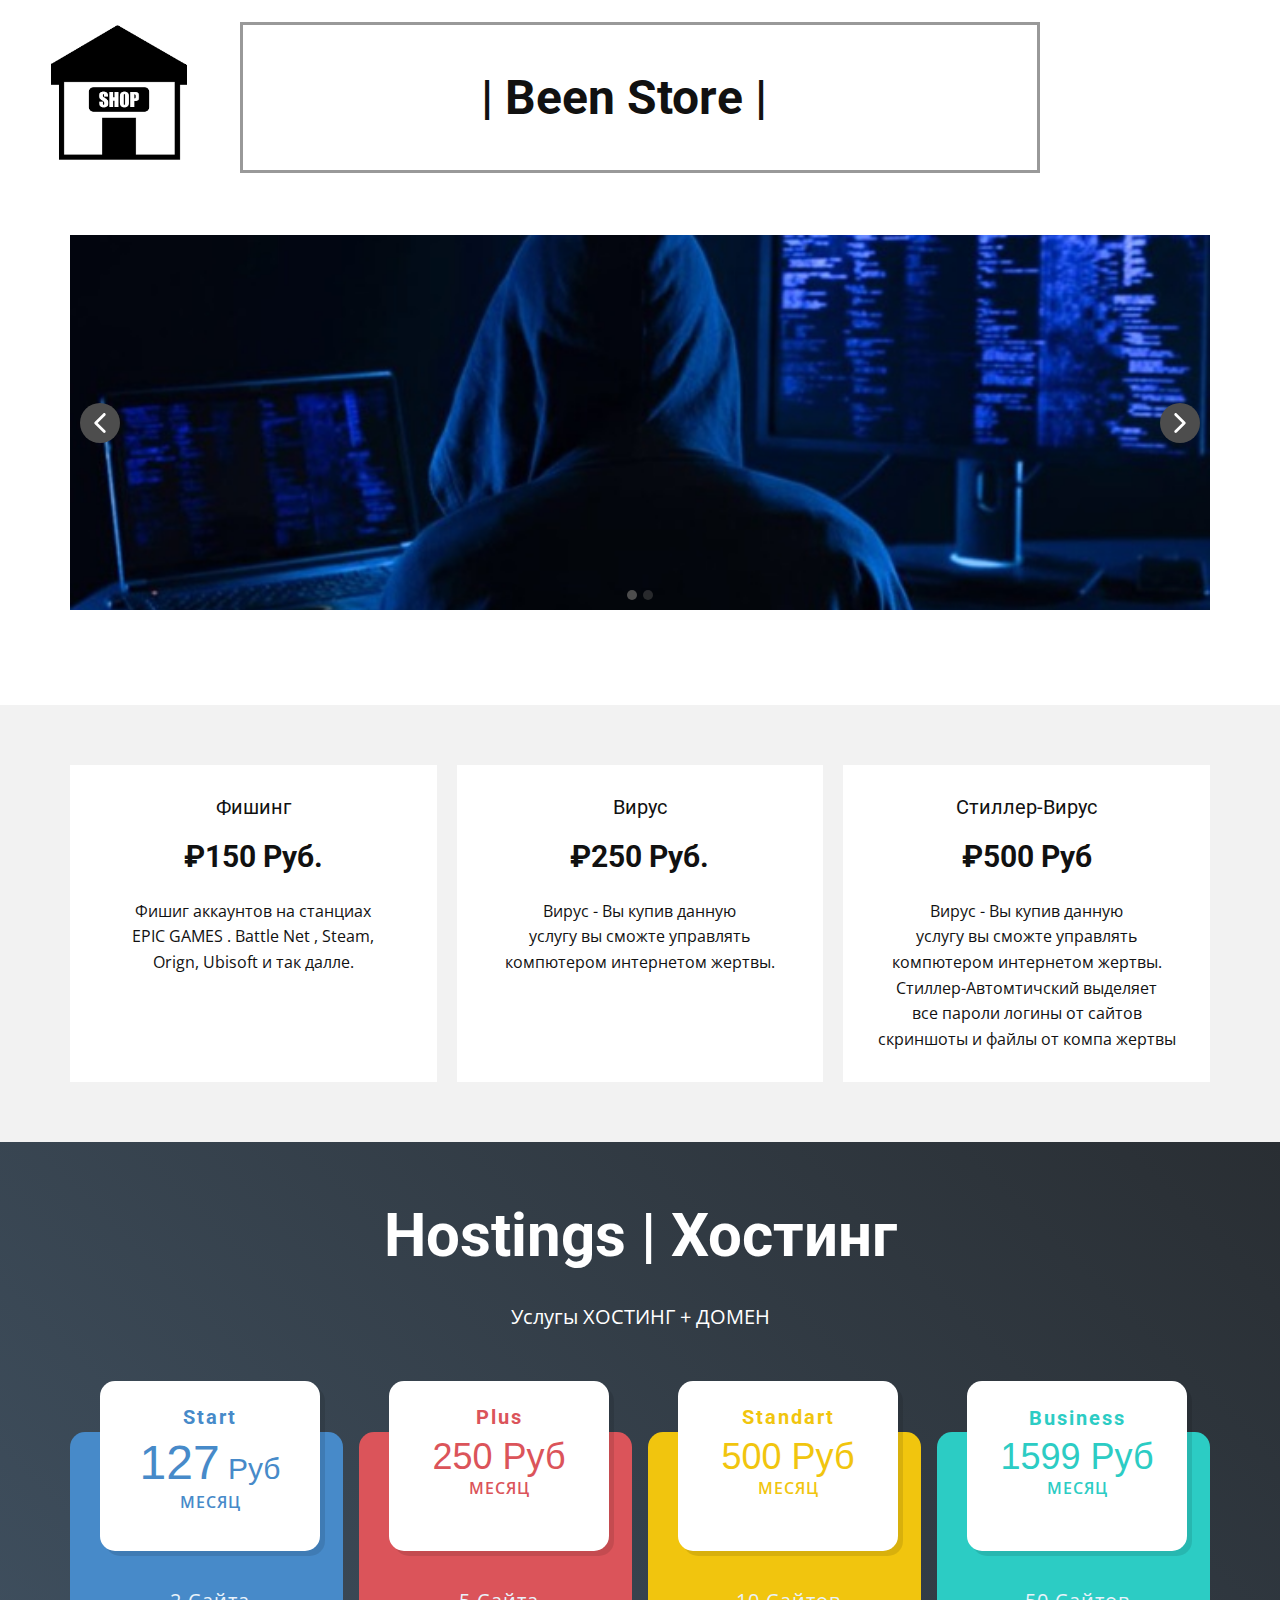
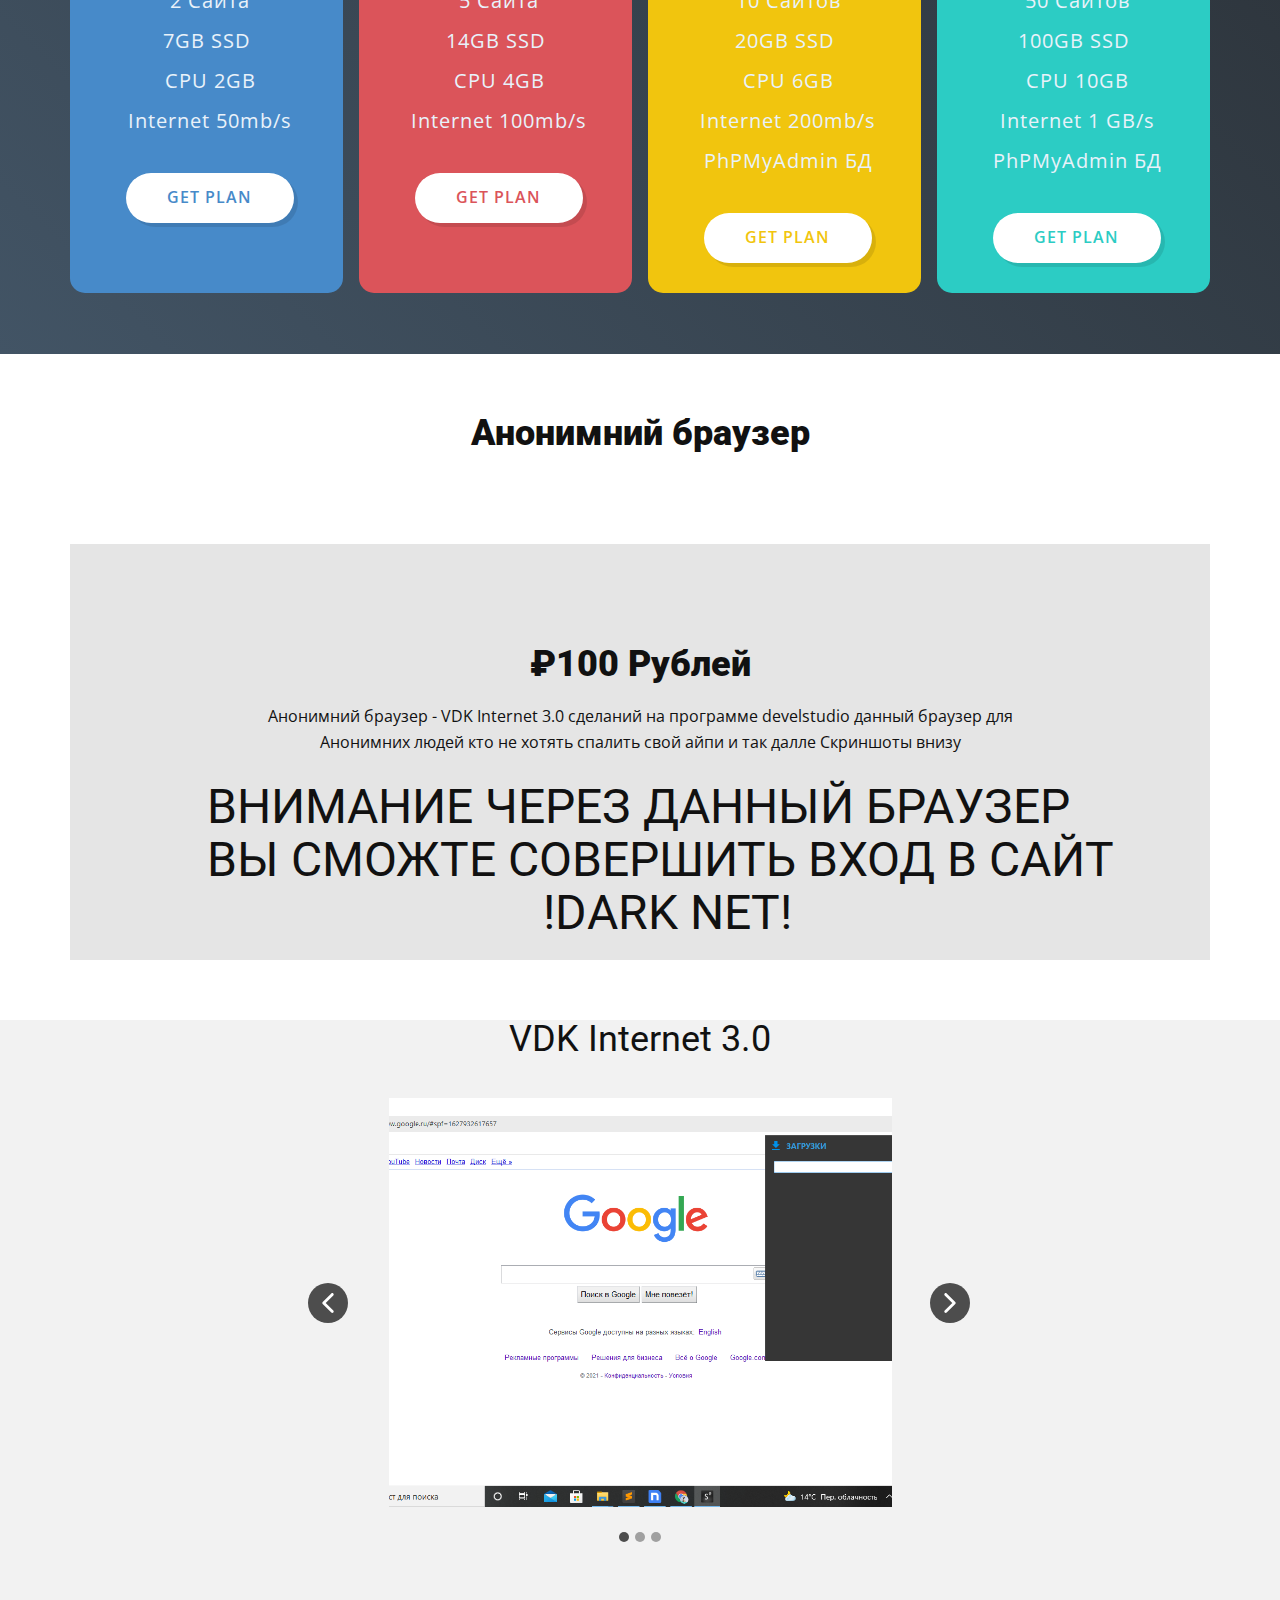
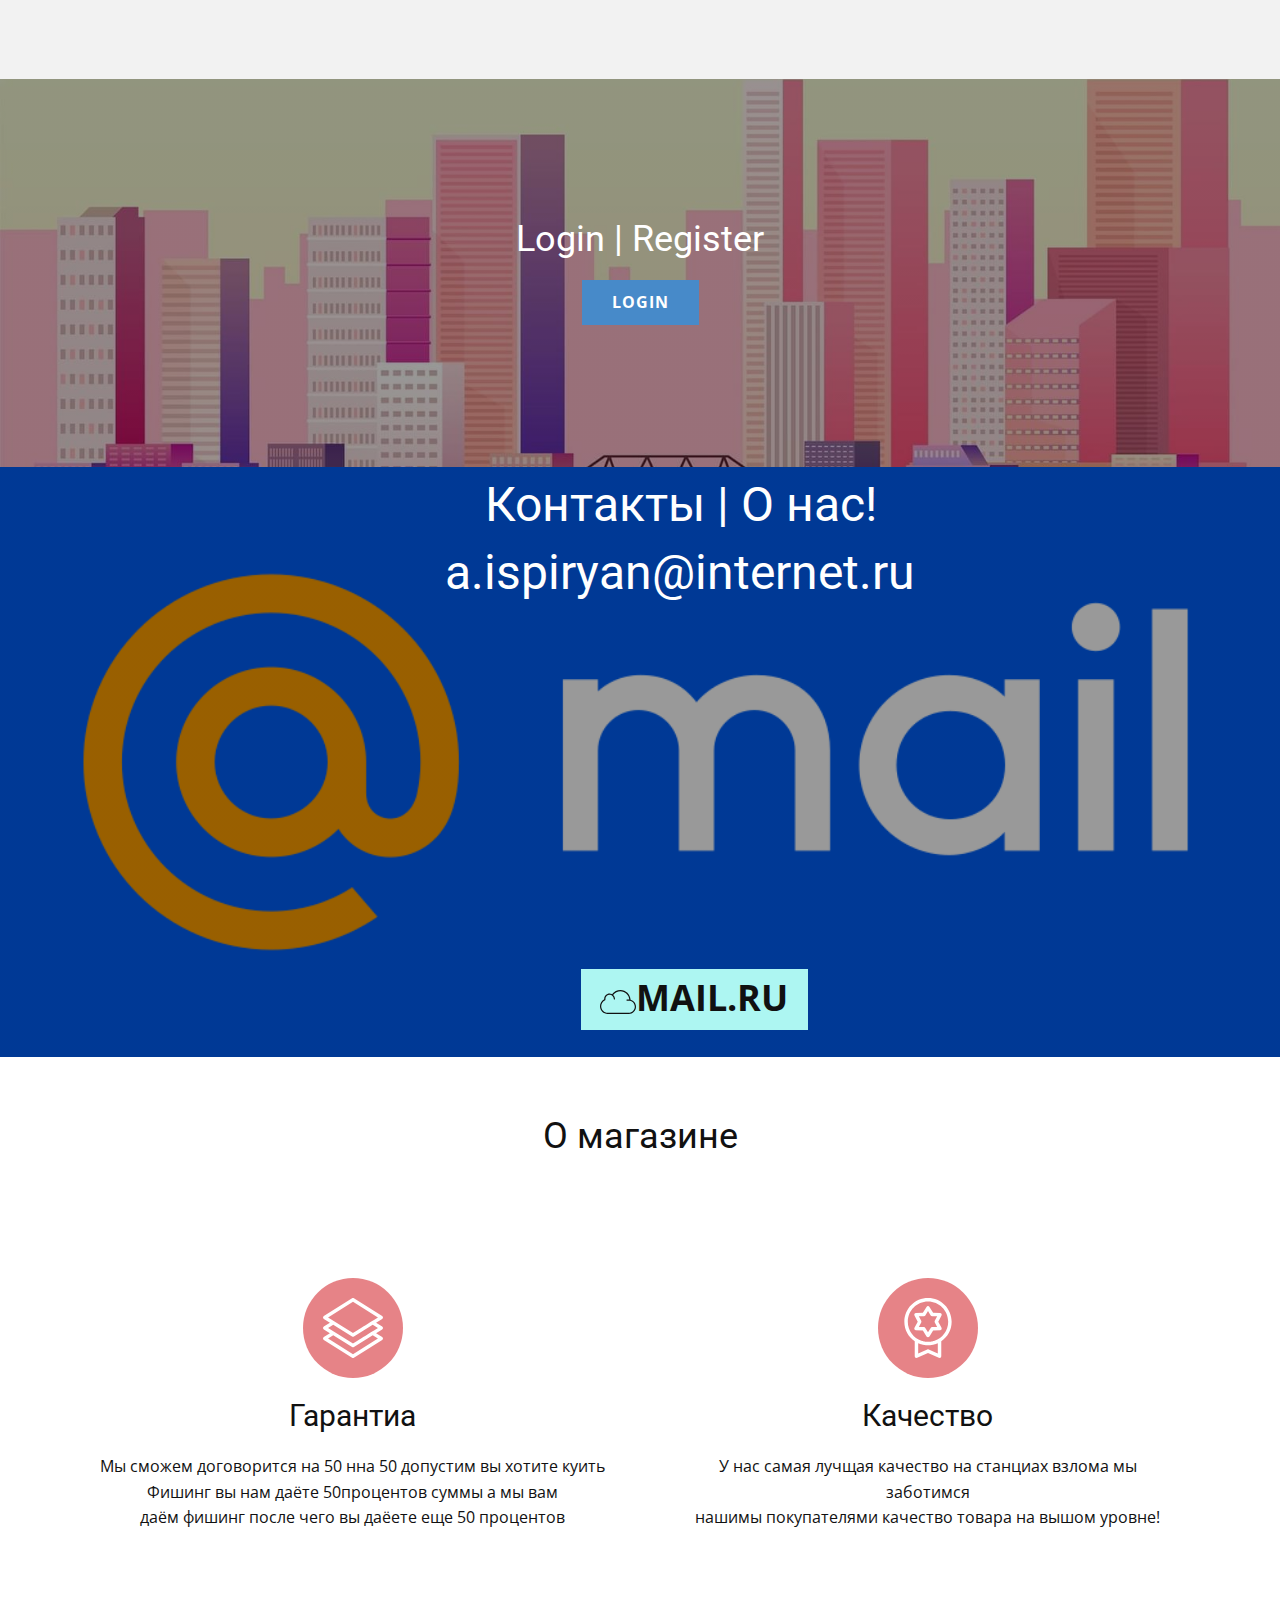
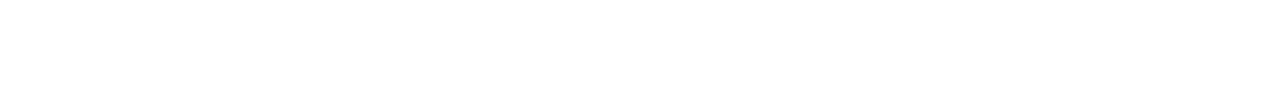
<file: index.html>
<!DOCTYPE html>
<html style="font-size: 16px;">
  <head>
    <meta name="viewport" content="width=device-width, initial-scale=1.0">
    <meta charset="utf-8">
    <meta name="keywords" content="| Been Store |, Анонимний браузер, ₽100 Рублей, ВНИМАНИЕ ЧЕРЕЗ ДАННЫЙ БРАУЗЕРВЫ СМОЖТЕ СОВЕРШИТЬ ВХОД В САЙТ&nbsp; &nbsp; &nbsp; &nbsp; &nbsp; &nbsp; &nbsp; &nbsp; &nbsp; &nbsp; &nbsp; &nbsp; &nbsp; &nbsp; !DARK NET!, VDK Internet 3.0, Контакты | О нас!">
    <meta name="description" content="">
    <meta name="page_type" content="np-template-header-footer-from-plugin">
    <title>Главная</title>
    <link rel="stylesheet" href="nicepage.css" media="screen">
<link rel="stylesheet" href="Главная.css" media="screen">
    <script class="u-script" type="text/javascript" src="jquery.js" defer=""></script>
    <script class="u-script" type="text/javascript" src="nicepage.js" defer=""></script>
    <meta name="generator" content="Nicepage 3.21.3, nicepage.com">
    <link id="u-theme-google-font" rel="stylesheet" href="https://fonts.googleapis.com/css?family=Roboto:100,100i,300,300i,400,400i,500,500i,700,700i,900,900i|Open+Sans:300,300i,400,400i,600,600i,700,700i,800,800i">
    
    
    
    
    
    
    
    
    
    
    <script type="application/ld+json">{
		"@context": "http://schema.org",
		"@type": "Organization",
		"name": ""
}</script>
    <meta name="theme-color" content="#478ac9">
    <meta property="og:title" content="Главная">
    <meta property="og:type" content="website">
  </head>
  <body data-home-page="Главная.html" data-home-page-title="Главная" class="u-body">
    <section class="u-clearfix u-white u-section-1" id="sec-ccc9">
      <div class="u-clearfix u-sheet u-sheet-1">
        <div class="u-border-3 u-border-grey-40 u-container-style u-group u-group-1">
          <div class="u-container-layout u-container-layout-1">
            <h1 class="u-align-center u-text u-text-1">| Been Store |</h1>
          </div>
        </div>
        <img class="u-image u-image-default u-preserve-proportions u-image-1" src="images/ff5f7497-d71d-0fb1-03ec-f41a23910f71.png" alt="" data-image-width="225" data-image-height="224">
      </div>
    </section>
    <section class="u-clearfix u-white u-section-2" id="sec-d443">
      <div class="u-clearfix u-sheet u-sheet-1">
        <div class="u-carousel u-expanded-width u-gallery u-gallery-slider u-layout-carousel u-lightbox u-no-transition u-show-text-on-hover u-gallery-1" data-interval="5000" data-u-ride="carousel" id="carousel-daff">
          <ol class="u-absolute-hcenter u-carousel-indicators u-carousel-indicators-1">
            <li data-u-target="#carousel-daff" data-u-slide-to="0" class="u-active u-grey-70 u-shape-circle" style="width: 10px; height: 10px;"></li>
            <li data-u-target="#carousel-daff" data-u-slide-to="1" class="u-grey-70 u-shape-circle" style="width: 10px; height: 10px;"></li>
          </ol>
          <div class="u-carousel-inner u-gallery-inner" role="listbox">
            <div class="u-active u-carousel-item u-effect-fade u-gallery-item u-carousel-item-1">
              <div class="u-back-slide" data-image-width="670" data-image-height="450">
                <img class="u-back-image u-expanded" src="images/24376788.jpg">
              </div>
              <div class="u-align-center u-over-slide u-shading u-valign-bottom u-over-slide-1">
                <h3 class="u-gallery-heading">Фишинг</h3>
                <p class="u-gallery-text"></p>
              </div>
            </div>
            <div class="u-carousel-item u-effect-fade u-gallery-item u-carousel-item-2">
              <div class="u-back-slide" data-image-width="696" data-image-height="464">
                <img class="u-back-image u-expanded" src="images/Haker.jpg">
              </div>
              <div class="u-align-center u-over-slide u-shading u-valign-bottom u-over-slide-2">
                <h3 class="u-gallery-heading">>Вирус</h3>
                <p class="u-gallery-text"></p>
              </div>
            </div>
          </div>
          <a class="u-absolute-vcenter u-carousel-control u-carousel-control-prev u-grey-70 u-icon-circle u-opacity u-opacity-70 u-spacing-10 u-text-white u-carousel-control-1" href="#carousel-daff" role="button" data-u-slide="prev">
            <span aria-hidden="true">
              <svg viewBox="0 0 451.847 451.847"><path d="M97.141,225.92c0-8.095,3.091-16.192,9.259-22.366L300.689,9.27c12.359-12.359,32.397-12.359,44.751,0
c12.354,12.354,12.354,32.388,0,44.748L173.525,225.92l171.903,171.909c12.354,12.354,12.354,32.391,0,44.744
c-12.354,12.365-32.386,12.365-44.745,0l-194.29-194.281C100.226,242.115,97.141,234.018,97.141,225.92z"></path></svg>
            </span>
            <span class="sr-only">
              <svg viewBox="0 0 451.847 451.847"><path d="M97.141,225.92c0-8.095,3.091-16.192,9.259-22.366L300.689,9.27c12.359-12.359,32.397-12.359,44.751,0
c12.354,12.354,12.354,32.388,0,44.748L173.525,225.92l171.903,171.909c12.354,12.354,12.354,32.391,0,44.744
c-12.354,12.365-32.386,12.365-44.745,0l-194.29-194.281C100.226,242.115,97.141,234.018,97.141,225.92z"></path></svg>
            </span>
          </a>
          <a class="u-absolute-vcenter u-carousel-control u-carousel-control-next u-grey-70 u-icon-circle u-opacity u-opacity-70 u-spacing-10 u-text-white u-carousel-control-2" href="#carousel-daff" role="button" data-u-slide="next">
            <span aria-hidden="true">
              <svg viewBox="0 0 451.846 451.847"><path d="M345.441,248.292L151.154,442.573c-12.359,12.365-32.397,12.365-44.75,0c-12.354-12.354-12.354-32.391,0-44.744
L278.318,225.92L106.409,54.017c-12.354-12.359-12.354-32.394,0-44.748c12.354-12.359,32.391-12.359,44.75,0l194.287,194.284
c6.177,6.18,9.262,14.271,9.262,22.366C354.708,234.018,351.617,242.115,345.441,248.292z"></path></svg>
            </span>
            <span class="sr-only">
              <svg viewBox="0 0 451.846 451.847"><path d="M345.441,248.292L151.154,442.573c-12.359,12.365-32.397,12.365-44.75,0c-12.354-12.354-12.354-32.391,0-44.744
L278.318,225.92L106.409,54.017c-12.354-12.359-12.354-32.394,0-44.748c12.354-12.359,32.391-12.359,44.75,0l194.287,194.284
c6.177,6.18,9.262,14.271,9.262,22.366C354.708,234.018,351.617,242.115,345.441,248.292z"></path></svg>
            </span>
          </a>
        </div>
      </div>
    </section>
    <section class="u-align-center u-clearfix u-grey-5 u-section-3" id="sec-8eac">
      <div class="u-clearfix u-sheet u-valign-middle u-sheet-1">
        <div class="u-clearfix u-gutter-20 u-layout-wrap u-layout-wrap-1">
          <div class="u-layout">
            <div class="u-layout-row">
              <div class="u-align-center u-container-style u-layout-cell u-size-20 u-white u-layout-cell-1">
                <div class="u-container-layout u-container-layout-1">
                  <h5 class="u-text u-text-1">Фишинг</h5>
                  <h3 class="u-text u-text-2">₽150 Руб.</h3>
                  <p class="u-text u-text-3">Фишиг аккаунтов на станциах<br>EPIC GAMES . Battle Net , Steam,<br>Orign, Ubisoft и так далле.<br>
                  </p>
                </div>
              </div>
              <div class="u-align-center u-border-no-bottom u-border-no-left u-border-no-right u-border-no-top u-container-style u-layout-cell u-size-20 u-white u-layout-cell-2">
                <div class="u-container-layout u-container-layout-2">
                  <h5 class="u-text u-text-4">Вирус</h5>
                  <h3 class="u-text u-text-5">₽250 Руб.</h3>
                  <p class="u-text u-text-6">Вирус - Вы купив данную<br>услугу вы сможте управлять<br>компютером интернетом жертвы.
                  </p>
                </div>
              </div>
              <div class="u-align-center u-border-no-bottom u-border-no-left u-border-no-right u-border-no-top u-container-style u-layout-cell u-right-cell u-size-20 u-white u-layout-cell-3">
                <div class="u-container-layout u-container-layout-3">
                  <h5 class="u-text u-text-7">Стиллер-Вирус</h5>
                  <h3 class="u-text u-text-8">₽500 Руб</h3>
                  <p class="u-text u-text-9"> Вирус - Вы купив данную<br>услугу вы сможте управлять<br>компютером интернетом жертвы.<br>Стиллер-Автомтичский выделяет<br>все пароли логины от сайтов<br>скриншоты и файлы от компа жертвы
                  </p>
                </div>
              </div>
            </div>
          </div>
        </div>
      </div>
    </section>
    <section class="u-align-center u-clearfix u-gradient u-section-4" id="carousel_8e9c">
      <div class="u-clearfix u-sheet u-valign-middle u-sheet-1">
        <h1 class="u-text u-text-body-alt-color u-text-1">Hostings | Хостинг</h1>
        <p class="u-text u-text-body-alt-color u-text-2">Услугы ХОСТИНГ + ДОМЕН</p>
        <div class="u-clearfix u-expanded-width u-gutter-16 u-layout-wrap u-layout-wrap-1">
          <div class="u-gutter-0 u-layout">
            <div class="u-layout-row">
              <div class="u-align-center u-container-style u-layout-cell u-left-cell u-palette-1-base u-radius-15 u-shape-round u-size-15 u-size-30-md u-layout-cell-1">
                <div class="u-container-layout u-container-layout-1">
                  <div class="u-align-center u-container-style u-expanded-width u-group u-radius-15 u-shape-round u-white u-group-1">
                    <div class="u-container-layout u-container-layout-2">
                      <h5 class="u-text u-text-palette-1-base u-text-3">Start</h5>
                      <h2 class="u-custom-font u-font-arial u-text u-text-palette-1-base u-text-4">
                        <span style="font-weight: normal;">
                          <span style="font-size: 3rem;">127</span> Руб
                        </span>
                      </h2>
                      <p class="u-text u-text-palette-1-base u-text-5">МЕСЯЦ</p>
                    </div>
                  </div>
                  <p class="u-text u-text-palette-1-light-3 u-text-6">2 Сайта<br>7GB SSD&nbsp;<br>CPU 2GB<br>Internet 50mb/s
                  </p>
                  <a href="Страница-2.html" class="u-active-palette-1-light-2 u-btn u-btn-round u-button-style u-hover-palette-1-light-2 u-radius-50 u-text-palette-1-base u-white u-btn-1">get plan</a>
                </div>
              </div>
              <div class="u-align-center u-container-style u-layout-cell u-palette-2-base u-radius-15 u-size-15 u-size-30-md u-layout-cell-2">
                <div class="u-container-layout u-container-layout-3">
                  <div class="u-align-center u-container-style u-expanded-width u-group u-radius-15 u-shape-round u-white u-group-2">
                    <div class="u-container-layout u-container-layout-4">
                      <h5 class="u-text u-text-palette-2-base u-text-7">Plus</h5>
                      <h2 class="u-custom-font u-font-arial u-text u-text-palette-2-base u-text-8">
                        <span style="font-weight: normal;">250 Руб</span>
                      </h2>
                      <p class="u-text u-text-palette-2-base u-text-9">МЕСЯЦ</p>
                    </div>
                  </div>
                  <p class="u-text u-text-palette-1-light-3 u-text-10"> 5 Сайта<br>14GB SSD&nbsp;<br>CPU 4GB<br>Internet 100mb/s
                  </p>
                  <a href="Страница-2.html" class="u-active-palette-2-light-2 u-btn u-btn-round u-button-style u-hover-palette-2-light-2 u-radius-50 u-text-palette-2-base u-white u-btn-2">get plan</a>
                </div>
              </div>
              <div class="u-align-center u-container-style u-layout-cell u-palette-3-base u-radius-15 u-size-15 u-size-30-md u-layout-cell-3">
                <div class="u-container-layout u-container-layout-5">
                  <div class="u-align-center u-container-style u-expanded-width u-group u-radius-15 u-shape-round u-white u-group-3">
                    <div class="u-container-layout u-container-layout-6">
                      <h5 class="u-text u-text-palette-3-base u-text-11">Standart</h5>
                      <h2 class="u-custom-font u-font-arial u-text u-text-palette-3-base u-text-12">
                        <span style="font-weight: normal;">500 Руб</span>
                      </h2>
                      <p class="u-text u-text-palette-3-base u-text-13">МЕСЯЦ</p>
                    </div>
                  </div>
                  <p class="u-text u-text-palette-1-light-3 u-text-14"> 10 Сайтов<br>20GB SSD&nbsp;<br>CPU 6GB<br>Internet 200mb/s<br>PhPMyAdmin БД<br>
                  </p>
                  <a href="Страница-2.html" class="u-active-palette-3-light-2 u-btn u-btn-round u-button-style u-hover-palette-3-light-2 u-radius-50 u-text-palette-3-base u-white u-btn-3">get plan</a>
                </div>
              </div>
              <div class="u-align-center u-container-style u-layout-cell u-palette-4-base u-radius-15 u-right-cell u-size-15 u-size-30-md u-layout-cell-4">
                <div class="u-container-layout u-container-layout-7">
                  <div class="u-align-center u-container-style u-expanded-width u-group u-radius-15 u-shape-round u-white u-group-4">
                    <div class="u-container-layout u-container-layout-8">
                      <h5 class="u-text u-text-palette-4-base u-text-15">Business</h5>
                      <h2 class="u-custom-font u-font-arial u-text u-text-palette-4-base u-text-16">
                        <span style="font-weight: normal;">1599 Руб</span>
                      </h2>
                      <p class="u-text u-text-palette-4-base u-text-17">МЕСЯЦ</p>
                    </div>
                  </div>
                  <p class="u-text u-text-palette-1-light-3 u-text-18">50 Сайтов<br>100GB SSD&nbsp;<br>CPU 10GB<br>Internet 1 GB/s<br>PhPMyAdmin БД
                  </p>
                  <a href="Страница-2.html" class="u-active-palette-4-light-2 u-btn u-btn-round u-button-style u-hover-palette-4-light-2 u-radius-50 u-text-palette-4-base u-white u-btn-4">get plan</a>
                </div>
              </div>
            </div>
          </div>
        </div>
      </div>
    </section>
    <section class="u-align-center u-clearfix u-section-5" id="sec-dc25">
      <div class="u-clearfix u-sheet u-valign-middle u-sheet-1">
        <h2 class="u-text u-text-default u-text-1">Анонимний браузер</h2>
        <div class="u-clearfix u-expanded-width u-gutter-20 u-layout-wrap u-layout-wrap-1">
          <div class="u-gutter-0 u-layout">
            <div class="u-layout-row">
              <div class="u-border-no-bottom u-border-no-left u-border-no-right u-border-no-top u-container-style u-grey-10 u-layout-cell u-size-60 u-layout-cell-1">
                <div class="u-container-layout u-container-layout-1">
                  <h2 class="u-align-center u-text u-text-2">₽100 Рублей</h2>
                  <p class="u-align-center u-text u-text-3">Анонимний браузер - VDK Internet 3.0 сделаний на программе develstudio данный браузер для<br>Анонимних людей кто не хотять спалить свой айпи и так далле Скриншоты внизу
                  </p>
                  <h1 class="u-text u-text-4">ВНИМАНИЕ ЧЕРЕЗ ДАННЫЙ БРАУЗЕР<br>ВЫ СМОЖТЕ СОВЕРШИТЬ ВХОД В САЙТ<br>&nbsp; &nbsp; &nbsp; &nbsp; &nbsp; &nbsp; &nbsp; &nbsp; &nbsp; &nbsp; &nbsp; &nbsp; &nbsp; &nbsp; !DARK NET!
                  </h1>
                </div>
              </div>
            </div>
          </div>
        </div>
      </div>
    </section>
    <section class="u-align-center u-clearfix u-grey-5 u-section-6" id="sec-5ebd">
      <div class="u-clearfix u-sheet u-valign-middle-xs u-sheet-1">
        <h2 class="u-text u-text-default u-text-1">VDK Internet 3.0</h2>
        <div class="u-carousel u-expanded-width-xs u-gallery u-gallery-slider u-layout-carousel u-lightbox u-no-transition u-show-text-on-hover u-gallery-1" id="carousel-f035" data-interval="5000" data-u-ride="carousel">
          <ol class="u-absolute-hcenter u-carousel-indicators u-carousel-indicators-1">
            <li data-u-target="#carousel-f035" data-u-slide-to="0" class="u-active u-grey-70 u-shape-circle" style="width: 10px; height: 10px;"></li>
            <li data-u-target="#carousel-f035" data-u-slide-to="1" class="u-grey-70 u-shape-circle" style="width: 10px; height: 10px;"></li>
            <li data-u-target="#carousel-f035" data-u-slide-to="2" class="u-grey-70 u-shape-circle" style="width: 10px; height: 10px;"></li>
          </ol>
          <div class="u-carousel-inner u-gallery-inner" role="listbox">
            <div class="u-active u-carousel-item u-effect-fade u-gallery-item u-carousel-item-1">
              <div class="u-back-slide" data-image-width="1366" data-image-height="768">
                <img class="u-back-image u-expanded" src="images/a1d83df0962d4e93a92511c4d933b52f.png">
              </div>
              <div class="u-align-center u-over-slide u-shading u-valign-bottom u-over-slide-1">
                <h3 class="u-gallery-heading">ANONIM BROWSER</h3>
                <p class="u-gallery-text">ANONIM BROWSER</p>
              </div>
            </div>
            <div class="u-carousel-item u-effect-fade u-gallery-item u-carousel-item-2">
              <div class="u-back-slide" data-image-width="1366" data-image-height="768">
                <img class="u-back-image u-expanded" src="images/5c82a22817efa4143627170012dfa475.png">
              </div>
              <div class="u-align-center u-over-slide u-shading u-valign-bottom u-over-slide-2">
                <h3 class="u-gallery-heading">ANONIM BROWSER</h3>
                <p class="u-gallery-text">ANONIM BROWSER</p>
              </div>
            </div>
            <div class="u-carousel-item u-effect-fade u-gallery-item u-carousel-item-3" data-image-width="1366" data-image-height="768">
              <div class="u-back-slide">
                <img class="u-back-image u-expanded" src="images/dbcd5acbd56617a60fb11997048abfbd.png">
              </div>
              <div class="u-align-center u-over-slide u-shading u-valign-bottom u-over-slide-3">
                <h3 class="u-gallery-heading"></h3>
                <p class="u-gallery-text"></p>
              </div>
              <style data-mode="XL" data-visited="true"></style>
              <style data-mode="LG"></style>
              <style data-mode="MD"></style>
              <style data-mode="SM"></style>
              <style data-mode="XS"></style>
            </div>
          </div>
          <a class="u-absolute-vcenter u-carousel-control u-carousel-control-prev u-grey-70 u-hidden-sm u-hidden-xs u-icon-circle u-opacity u-opacity-70 u-spacing-10 u-text-white u-carousel-control-1" href="#carousel-f035" role="button" data-u-slide="prev">
            <span aria-hidden="true">
              <svg viewBox="0 0 451.847 451.847"><path d="M97.141,225.92c0-8.095,3.091-16.192,9.259-22.366L300.689,9.27c12.359-12.359,32.397-12.359,44.751,0
c12.354,12.354,12.354,32.388,0,44.748L173.525,225.92l171.903,171.909c12.354,12.354,12.354,32.391,0,44.744
c-12.354,12.365-32.386,12.365-44.745,0l-194.29-194.281C100.226,242.115,97.141,234.018,97.141,225.92z"></path></svg>
            </span>
            <span class="sr-only">
              <svg viewBox="0 0 451.847 451.847"><path d="M97.141,225.92c0-8.095,3.091-16.192,9.259-22.366L300.689,9.27c12.359-12.359,32.397-12.359,44.751,0
c12.354,12.354,12.354,32.388,0,44.748L173.525,225.92l171.903,171.909c12.354,12.354,12.354,32.391,0,44.744
c-12.354,12.365-32.386,12.365-44.745,0l-194.29-194.281C100.226,242.115,97.141,234.018,97.141,225.92z"></path></svg>
            </span>
          </a>
          <a class="u-absolute-vcenter u-carousel-control u-carousel-control-next u-grey-70 u-hidden-sm u-hidden-xs u-icon-circle u-opacity u-opacity-70 u-spacing-10 u-text-white u-carousel-control-2" href="#carousel-f035" role="button" data-u-slide="next">
            <span aria-hidden="true">
              <svg viewBox="0 0 451.846 451.847"><path d="M345.441,248.292L151.154,442.573c-12.359,12.365-32.397,12.365-44.75,0c-12.354-12.354-12.354-32.391,0-44.744
L278.318,225.92L106.409,54.017c-12.354-12.359-12.354-32.394,0-44.748c12.354-12.359,32.391-12.359,44.75,0l194.287,194.284
c6.177,6.18,9.262,14.271,9.262,22.366C354.708,234.018,351.617,242.115,345.441,248.292z"></path></svg>
            </span>
            <span class="sr-only">
              <svg viewBox="0 0 451.846 451.847"><path d="M345.441,248.292L151.154,442.573c-12.359,12.365-32.397,12.365-44.75,0c-12.354-12.354-12.354-32.391,0-44.744
L278.318,225.92L106.409,54.017c-12.354-12.359-12.354-32.394,0-44.748c12.354-12.359,32.391-12.359,44.75,0l194.287,194.284
c6.177,6.18,9.262,14.271,9.262,22.366C354.708,234.018,351.617,242.115,345.441,248.292z"></path></svg>
            </span>
          </a>
        </div>
      </div>
    </section>
    <section class="u-align-center u-clearfix u-image u-shading u-section-7" src="" data-image-width="1620" data-image-height="1080" id="sec-3eba">
      <div class="u-align-center u-clearfix u-sheet u-valign-middle u-sheet-1">
        <h2 class="u-text u-text-default u-text-1">Login | Register</h2>
        <a href="Страница-1.html" data-page-id="663825429" class="u-btn u-button-style u-hover-palette-1-dark-1 u-palette-1-base u-btn-1">LOGIN</a>
      </div>
    </section>
    <section class="u-align-center u-clearfix u-image u-shading u-section-8" src="" data-image-width="1200" data-image-height="459" id="sec-6b71">
      <div class="u-align-center u-clearfix u-sheet u-sheet-1">
        <h1 class="u-text u-text-default u-text-1">Контакты | О нас!</h1>
        <h4 class="u-text u-text-default u-text-2"> a.ispiryan@internet.ru</h4>
        <a href="https://mail.ru/" class="u-border-none u-btn u-button-style u-palette-4-light-2 u-btn-1" target="_blank"><span class="u-icon u-icon-1"><svg class="u-svg-content" viewBox="0 0 60 60" x="0px" y="0px" style="width: 1em; height: 1em;"><path d="M50.976,26.194C50.447,17.194,43.028,10,34.085,10c-5.43,0-10.688,2.663-13.946,7.008c-0.075-0.039-0.154-0.066-0.23-0.102
	c-0.198-0.096-0.399-0.187-0.604-0.269c-0.114-0.045-0.228-0.086-0.343-0.126c-0.203-0.071-0.409-0.134-0.619-0.191
	c-0.115-0.031-0.229-0.063-0.345-0.089c-0.225-0.051-0.455-0.09-0.687-0.125c-0.101-0.015-0.2-0.035-0.302-0.046
	C16.677,16.023,16.341,16,16,16c-4.963,0-9,4.037-9,9c0,0.127,0.008,0.252,0.016,0.377v0.004C2.857,27.649,0,32.399,0,37.154
	C0,44.237,5.762,50,12.845,50h24.508c0.104,0,0.207-0.006,0.311-0.014l0.062-0.008l0.134,0.008C37.962,49.994,38.064,50,38.169,50
	h9.803C54.604,50,60,44.604,60,37.972C60,32.483,56.173,27.56,50.976,26.194z M47.972,48h-9.803c-0.059,0-0.116-0.005-0.174-0.009
	l-0.271-0.011l-0.198,0.011C37.469,47.995,37.411,48,37.353,48H12.845C6.865,48,2,43.135,2,37.154C2,33,4.705,28.688,8.433,26.901
	L9,26.63V26c0-0.127,0.008-0.256,0.015-0.386l0.009-0.16l-0.012-0.21C9.006,25.163,9,25.082,9,25c0-3.859,3.141-7,7-7
	c0.309,0,0.614,0.027,0.917,0.067c0.078,0.01,0.156,0.023,0.233,0.036c0.267,0.044,0.53,0.102,0.789,0.177
	c0.035,0.01,0.071,0.017,0.106,0.027c0.285,0.087,0.563,0.197,0.835,0.321c0.071,0.032,0.14,0.067,0.21,0.101
	c0.24,0.119,0.475,0.249,0.702,0.396C21.719,20.373,23,22.538,23,25c0,0.553,0.447,1,1,1s1-0.447,1-1c0-2.754-1.246-5.219-3.2-6.871
	C24.667,14.379,29.388,12,34.085,12c7.745,0,14.177,6.135,14.848,13.888c-1.022-0.072-2.552-0.109-4.083,0.124
	c-0.546,0.083-0.921,0.593-0.838,1.139c0.075,0.495,0.501,0.85,0.987,0.85c0.05,0,0.101-0.004,0.151-0.012
	c2.227-0.337,4.548-0.021,4.684-0.002C54.49,28.872,58,33.161,58,37.972C58,43.501,53.501,48,47.972,48z"></path></svg><img></span>Mail.Ru
        </a>
      </div>
    </section>
    <section class="u-align-center u-clearfix u-section-9" id="sec-ed41">
      <div class="u-clearfix u-sheet u-valign-middle u-sheet-1">
        <h2 class="u-text u-text-default u-text-1">О магазине</h2>
        <div class="u-expanded-width u-list u-list-1">
          <div class="u-repeater u-repeater-1">
            <div class="u-align-center u-container-style u-list-item u-repeater-item">
              <div class="u-container-layout u-similar-container u-container-layout-1"><span class="u-icon u-icon-circle u-palette-2-light-1 u-spacing-20 u-icon-1">
            <svg class="u-svg-link" preserveAspectRatio="xMidYMin slice" viewBox="0 0 512.002 512.002" style=""><use xmlns:xlink="http://www.w3.org/1999/xlink" xlink:href="#svg-04c0"></use></svg>
            <svg xmlns="http://www.w3.org/2000/svg" xmlns:xlink="http://www.w3.org/1999/xlink" version="1.1" xml:space="preserve" class="u-svg-content" viewBox="0 0 512.002 512.002" x="0px" y="0px" id="svg-04c0" style="enable-background:new 0 0 512.002 512.002;"><g><g><path d="M512.001,255.969c-0.011-5.193-2.708-10.011-7.129-12.737l-52.034-32.076l52.089-32.421    c4.393-2.734,7.066-7.539,7.074-12.712c0.008-5.174-2.651-9.987-7.036-12.734l-241-151c-4.871-3.052-11.058-3.052-15.929,0    l-241,151c-4.384,2.747-7.043,7.56-7.036,12.734c0.008,5.174,2.681,9.979,7.074,12.712l51.732,32.198L7.051,243.282    c-4.39,2.744-7.055,7.557-7.05,12.734c0.005,5.177,2.679,9.985,7.074,12.721l51.732,32.198L7.051,333.282    c-4.383,2.74-7.047,7.543-7.05,12.712s2.656,9.975,7.036,12.719l241,151c2.436,1.526,5.2,2.289,7.964,2.289    c2.764,0,5.529-0.763,7.964-2.289l241-151c4.394-2.753,7.055-7.581,7.036-12.766c-0.019-5.185-2.715-9.993-7.129-12.714    l-52.034-32.076l52.089-32.421C509.336,265.992,512.012,261.162,512.001,255.969z M43.32,165.96L256.001,32.703L468.682,165.96    c-2.044,1.272-206.586,128.58-212.681,132.374L43.32,165.96z M468.584,346.106L256.001,479.301L43.278,346.018l43.889-27.431    l160.908,100.15c2.426,1.51,5.176,2.265,7.926,2.265c2.75,0,5.5-0.755,7.926-2.265l160.464-99.874L468.584,346.106z     M256.001,388.334L43.345,255.976l43.822-27.389l160.908,100.15c2.426,1.51,5.176,2.265,7.926,2.265c2.75,0,5.5-0.755,7.926-2.265    l160.464-99.874l44.125,27.2C467.297,256.822,261.631,384.829,256.001,388.334z"></path>
</g>
</g></svg>
          </span>
                <h3 class="u-text u-text-default u-text-2">Гарантиа</h3>
                <p class="u-text u-text-default u-text-3">Мы сможем договорится на 50 нна 50 допустим вы хотите куить Фишинг вы нам даёте 50процентов суммы а мы вам<br>даём фишинг после чего вы даёете еще 50 процентов
                </p>
              </div>
            </div>
            <div class="u-align-center u-container-style u-list-item u-repeater-item">
              <div class="u-container-layout u-similar-container u-container-layout-2"><span class="u-icon u-icon-circle u-palette-2-light-1 u-spacing-20 u-icon-2">
            <svg class="u-svg-link" preserveAspectRatio="xMidYMin slice" viewBox="0 0 512 512" style=""><use xmlns:xlink="http://www.w3.org/1999/xlink" xlink:href="#svg-9c32"></use></svg>
            <svg xmlns="http://www.w3.org/2000/svg" xmlns:xlink="http://www.w3.org/1999/xlink" version="1.1" xml:space="preserve" class="u-svg-content" viewBox="0 0 512 512" x="0px" y="0px" id="svg-9c32" style="enable-background:new 0 0 512 512;"><g><g><path d="M256,0C144.702,0,54.154,90.547,54.154,201.846c0,69.363,35.172,130.662,88.615,167.011v128.373    c0,5.012,2.541,9.682,6.75,12.402c4.207,2.721,9.509,3.121,14.08,1.066L256,469.119l92.401,41.58c1.935,0.87,4,1.301,6.059,1.301    c2.804,0,5.594-0.798,8.021-2.367c4.208-2.721,6.75-7.391,6.75-12.402V368.858c53.443-36.349,88.615-97.648,88.615-167.011    C457.846,90.547,367.298,0,256,0z M339.692,474.39l-77.632-34.934c-1.927-0.868-3.994-1.302-6.06-1.302s-4.133,0.433-6.06,1.301    l-77.632,34.934v-88.835c7.423,3.384,15.042,6.292,22.805,8.745c0.44,0.14,0.879,0.283,1.321,0.419    c0.991,0.305,1.985,0.599,2.98,0.888c0.737,0.216,1.474,0.43,2.213,0.638c0.803,0.224,1.609,0.441,2.415,0.655    c0.94,0.251,1.882,0.496,2.827,0.734c0.668,0.167,1.337,0.331,2.007,0.49c1.087,0.261,2.177,0.513,3.271,0.756    c0.567,0.126,1.135,0.251,1.703,0.372c1.198,0.256,2.4,0.498,3.607,0.733c0.491,0.095,0.982,0.192,1.474,0.284    c1.278,0.238,2.561,0.461,3.847,0.675c0.441,0.074,0.882,0.15,1.324,0.22c1.327,0.212,2.66,0.407,3.997,0.592    c0.414,0.057,0.827,0.119,1.241,0.174c1.353,0.179,2.712,0.34,4.072,0.492c0.406,0.045,0.81,0.096,1.216,0.14    c1.357,0.144,2.719,0.267,4.084,0.383c0.414,0.035,0.826,0.078,1.241,0.11c1.345,0.106,2.696,0.191,4.049,0.271    c0.434,0.026,0.866,0.06,1.302,0.083c1.367,0.072,2.739,0.121,4.113,0.165c0.414,0.014,0.825,0.036,1.239,0.047    c1.776,0.046,3.558,0.072,5.346,0.072c1.787,0,3.569-0.026,5.345-0.072c0.414-0.011,0.825-0.033,1.239-0.047    c1.374-0.044,2.746-0.094,4.113-0.165c0.434-0.023,0.867-0.057,1.302-0.083c1.353-0.08,2.704-0.164,4.049-0.271    c0.415-0.032,0.827-0.075,1.241-0.11c1.365-0.116,2.727-0.24,4.084-0.383c0.406-0.043,0.81-0.094,1.216-0.14    c1.361-0.153,2.719-0.313,4.072-0.492c0.415-0.055,0.827-0.116,1.241-0.174c1.336-0.185,2.669-0.38,3.997-0.592    c0.442-0.071,0.882-0.147,1.324-0.22c1.286-0.214,2.569-0.437,3.847-0.675c0.492-0.092,0.983-0.188,1.474-0.284    c1.206-0.234,2.408-0.478,3.607-0.733c0.569-0.121,1.136-0.246,1.703-0.372c1.094-0.243,2.184-0.495,3.271-0.756    c0.669-0.16,1.338-0.324,2.007-0.49c0.945-0.237,1.886-0.482,2.827-0.734c0.806-0.215,1.612-0.43,2.415-0.655    c0.739-0.208,1.477-0.422,2.213-0.638c0.995-0.29,1.99-0.583,2.98-0.888c0.442-0.137,0.881-0.28,1.321-0.419    c7.763-2.453,15.382-5.36,22.805-8.744V474.39z M312.229,364.724c-0.589,0.203-1.178,0.407-1.769,0.604    c-0.898,0.3-1.8,0.595-2.705,0.88c-1.053,0.331-2.109,0.65-3.168,0.96c-0.747,0.22-1.495,0.439-2.246,0.649    c-1.401,0.391-2.807,0.765-4.218,1.12c-0.526,0.133-1.054,0.259-1.581,0.387c-1.381,0.334-2.768,0.652-4.158,0.952    c-0.35,0.076-0.697,0.156-1.047,0.228c-1.794,0.375-3.594,0.724-5.401,1.041c-0.184,0.032-0.369,0.06-0.554,0.093    c-1.628,0.281-3.261,0.536-4.897,0.769c-0.369,0.053-0.738,0.105-1.109,0.156c-1.745,0.237-3.493,0.455-5.247,0.639    c-0.066,0.007-0.132,0.016-0.198,0.023c-1.836,0.191-3.679,0.348-5.524,0.479c-0.4,0.029-0.802,0.05-1.203,0.077    c-1.435,0.093-2.87,0.166-4.309,0.224c-0.489,0.02-0.978,0.04-1.467,0.056c-1.807,0.055-3.616,0.093-5.428,0.093    s-3.621-0.037-5.428-0.095c-0.49-0.015-0.979-0.036-1.467-0.056c-1.439-0.057-2.874-0.131-4.309-0.224    c-0.401-0.026-0.802-0.048-1.203-0.077c-1.845-0.132-3.687-0.289-5.524-0.479c-0.066-0.007-0.132-0.016-0.198-0.023    c-1.754-0.184-3.502-0.402-5.247-0.639c-0.369-0.05-0.738-0.102-1.108-0.156c-1.637-0.234-3.27-0.488-4.898-0.769    c-0.184-0.031-0.369-0.06-0.554-0.093c-1.807-0.317-3.608-0.667-5.401-1.041c-0.349-0.073-0.697-0.154-1.047-0.228    c-1.39-0.299-2.777-0.618-4.158-0.952c-0.528-0.128-1.056-0.254-1.581-0.387c-1.411-0.354-2.817-0.73-4.218-1.12    c-0.751-0.21-1.499-0.429-2.246-0.649c-1.058-0.311-2.115-0.629-3.169-0.96c-0.905-0.286-1.806-0.58-2.705-0.88    c-0.592-0.197-1.181-0.401-1.769-0.604c-67.484-23.361-116.078-87.547-116.078-162.876c0-95.01,77.297-172.308,172.308-172.308    s172.308,77.297,172.308,172.308C428.308,277.175,379.713,341.361,312.229,364.724z"></path>
</g>
</g><g><g><path d="M343.622,201.846l27.741-52.14c2.394-4.497,2.299-9.91-0.248-14.321c-2.547-4.411-7.188-7.2-12.279-7.376l-59.025-2.045    L268.527,75.87c-2.699-4.32-7.433-6.946-12.527-6.946s-9.828,2.626-12.527,6.946l-31.283,50.094l-59.025,2.045    c-5.091,0.176-9.732,2.965-12.279,7.376s-2.642,9.824-0.248,14.321l27.741,52.14l-27.741,52.14    c-2.394,4.497-2.299,9.91,0.248,14.321c2.547,4.411,7.188,7.2,12.279,7.376l59.025,2.045l31.283,50.094    c2.698,4.32,7.433,6.946,12.527,6.946s9.828-2.626,12.527-6.946l31.283-50.094l59.025-2.045c5.091-0.176,9.732-2.965,12.279-7.376    c2.547-4.411,2.642-9.824,0.248-14.321L343.622,201.846z M290.935,248.479c-4.909,0.17-9.414,2.771-12.015,6.938L256,292.118    l-22.919-36.7c-2.602-4.167-7.106-6.767-12.015-6.938l-43.242-1.499l20.323-38.198c2.308-4.337,2.308-9.537,0-13.874    l-20.323-38.198l43.242-1.499c4.909-0.17,9.414-2.771,12.015-6.938L256,111.575l22.919,36.7c2.602,4.167,7.106,6.767,12.015,6.938    l43.242,1.499l-20.323,38.198c-2.307,4.337-2.307,9.538,0.001,13.874l20.323,38.198L290.935,248.479z"></path>
</g>
</g></svg>
          </span>
                <h3 class="u-text u-text-default u-text-4">Качество</h3>
                <p class="u-text u-text-default u-text-5">У нас самая лучщая качество на станциах взлома мы заботимся<br>нашимы покупателями качество товара на вышом уровне!
                </p>
              </div>
            </div>
          </div>
        </div>
      </div>
    </section>
    
    
    

    </section>
  </body>
</html>
</file>
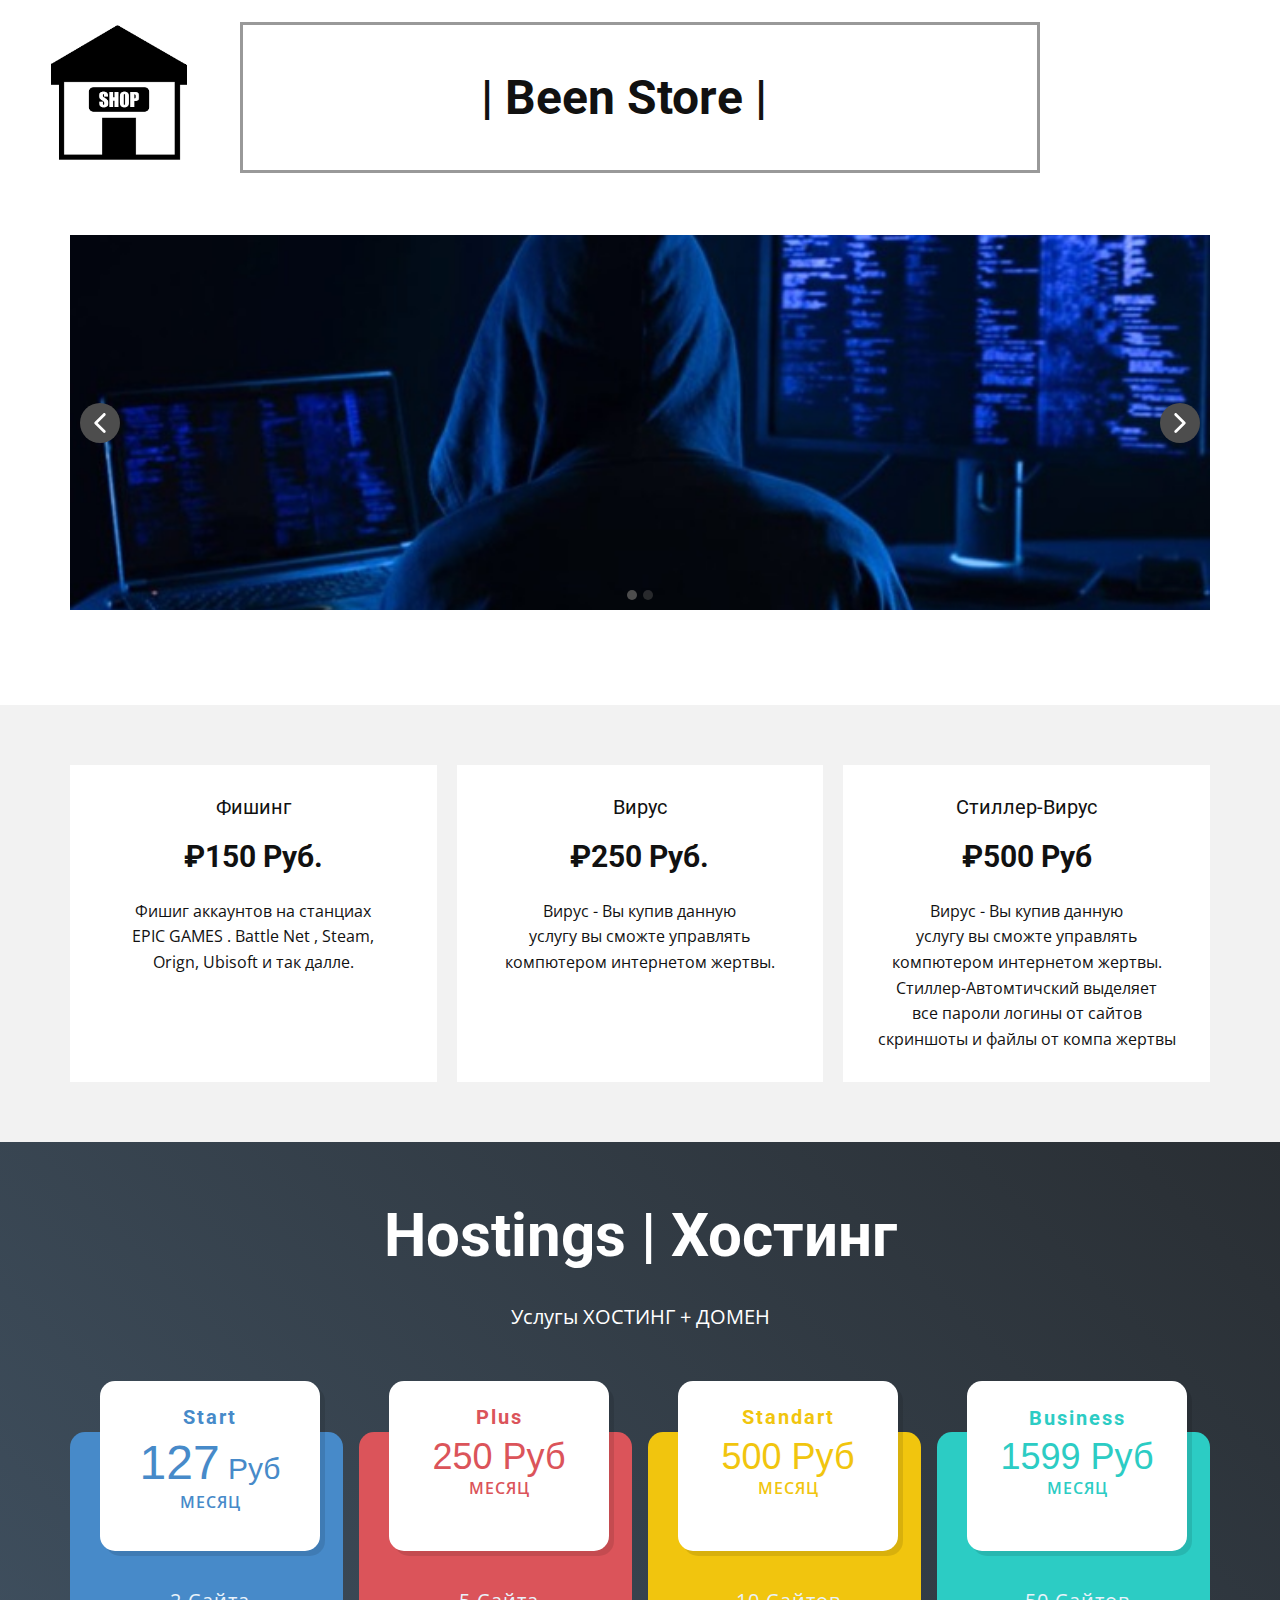
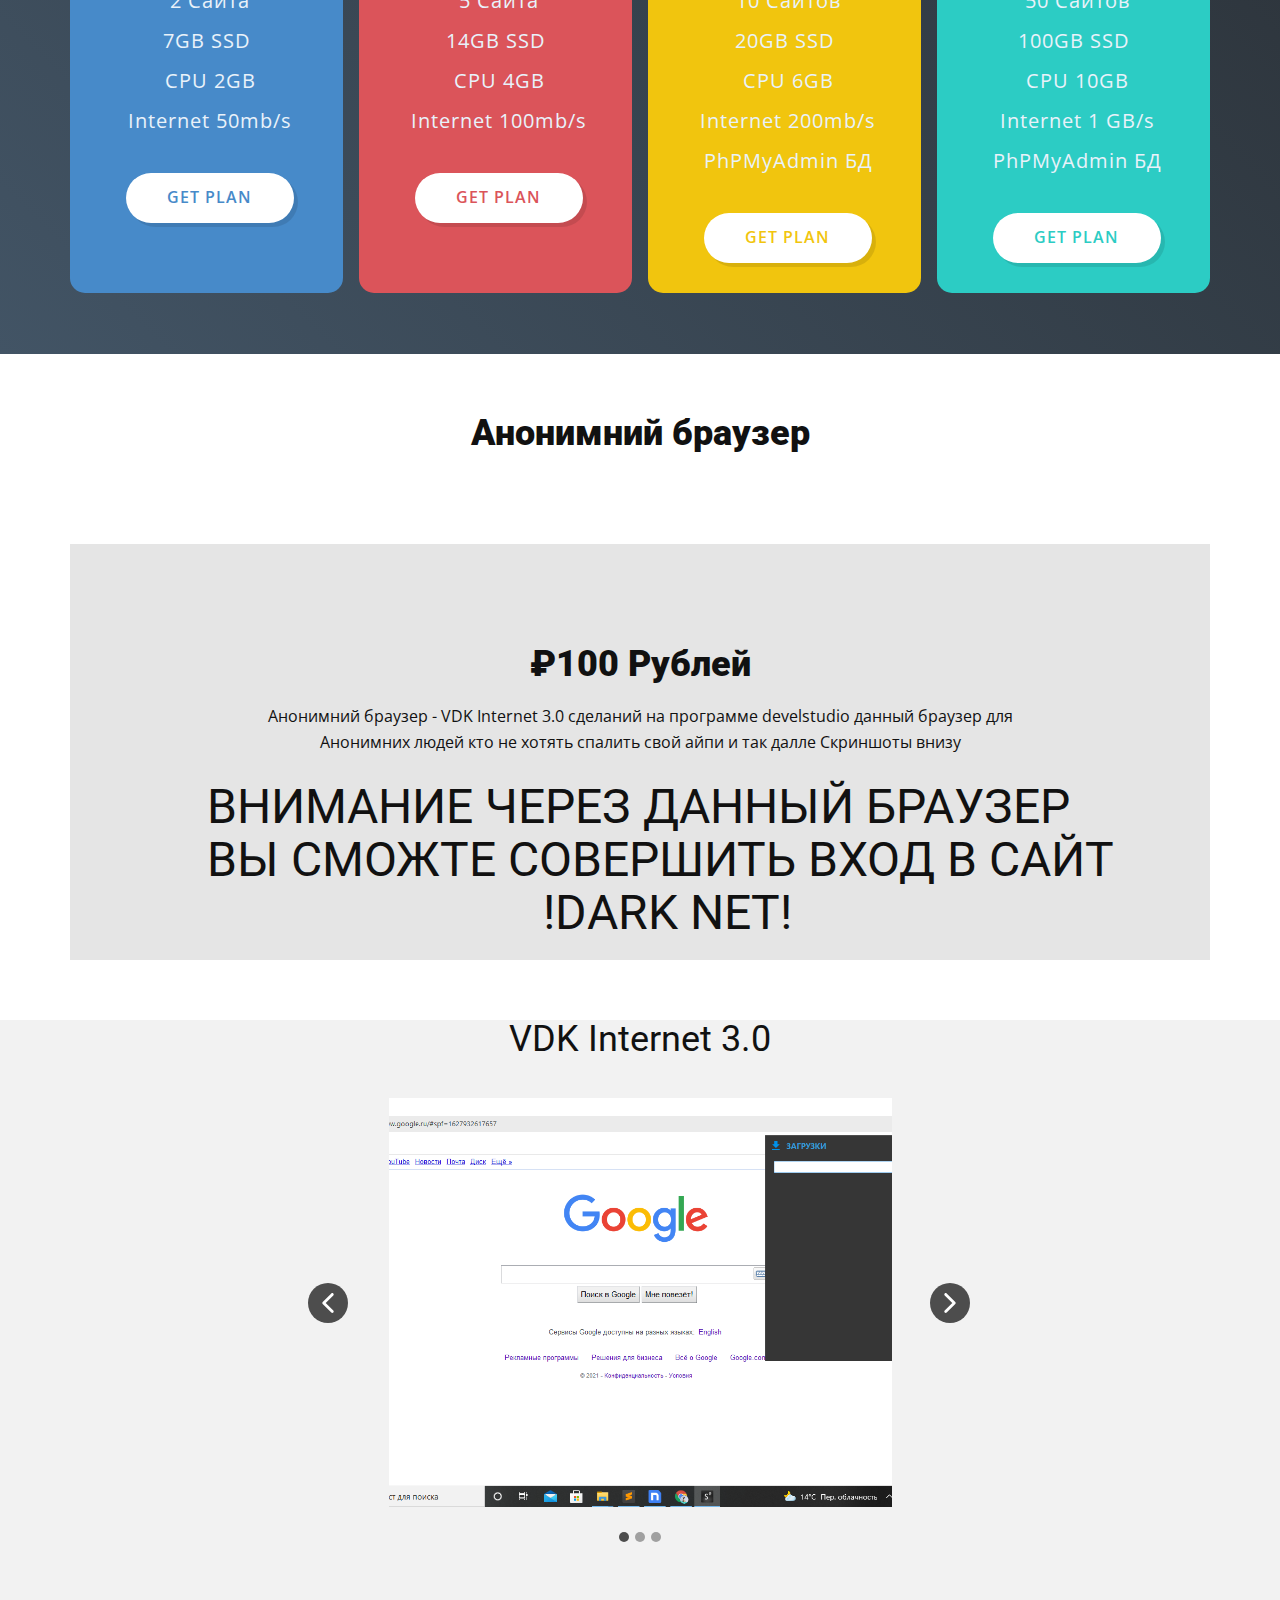
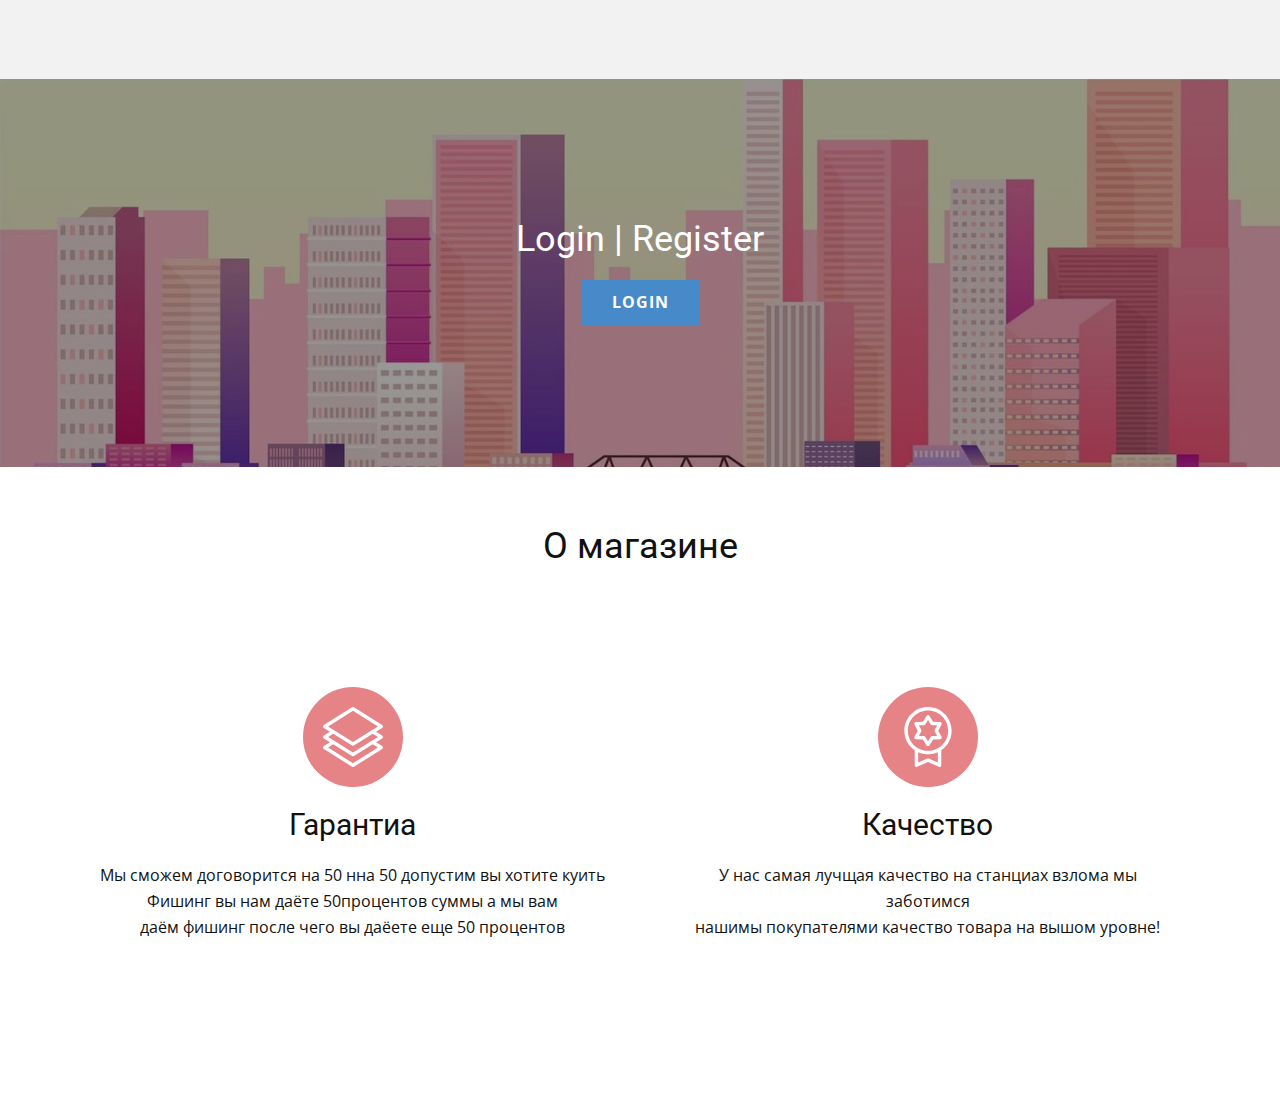
<file: Главная.html>
<!DOCTYPE html>
<html style="font-size: 16px;">
  <head>
    <meta name="viewport" content="width=device-width, initial-scale=1.0">
    <meta charset="utf-8">
    <meta name="keywords" content="| Been Store |, Анонимний браузер, ₽100 Рублей, ВНИМАНИЕ ЧЕРЕЗ ДАННЫЙ БРАУЗЕРВЫ СМОЖТЕ СОВЕРШИТЬ ВХОД В САЙТ&nbsp; &nbsp; &nbsp; &nbsp; &nbsp; &nbsp; &nbsp; &nbsp; &nbsp; &nbsp; &nbsp; &nbsp; &nbsp; &nbsp; !DARK NET!, VDK Internet 3.0, Контакты | О нас!">
    <meta name="description" content="">
    <meta name="page_type" content="np-template-header-footer-from-plugin">
    <title>Главная</title>
    <link rel="stylesheet" href="nicepage.css" media="screen">
<link rel="stylesheet" href="Главная.css" media="screen">
    <script class="u-script" type="text/javascript" src="jquery.js" defer=""></script>
    <script class="u-script" type="text/javascript" src="nicepage.js" defer=""></script>
    <meta name="generator" content="Nicepage 3.21.3, nicepage.com">
    <link id="u-theme-google-font" rel="stylesheet" href="https://fonts.googleapis.com/css?family=Roboto:100,100i,300,300i,400,400i,500,500i,700,700i,900,900i|Open+Sans:300,300i,400,400i,600,600i,700,700i,800,800i">
    
    
    
    
    
    
    
    
    
    
    <script type="application/ld+json">{
		"@context": "http://schema.org",
		"@type": "Organization",
		"name": ""
}</script>
    <meta name="theme-color" content="#478ac9">
    <meta property="og:title" content="Главная">
    <meta property="og:type" content="website">
  </head>
  <body class="u-body">
    <section class="u-clearfix u-white u-section-1" id="sec-ccc9">
      <div class="u-clearfix u-sheet u-sheet-1">
        <div class="u-border-3 u-border-grey-40 u-container-style u-group u-group-1">
          <div class="u-container-layout u-container-layout-1">
            <h1 class="u-align-center u-text u-text-1">| Been Store |</h1>
          </div>
        </div>
        <img class="u-image u-image-default u-preserve-proportions u-image-1" src="images/ff5f7497-d71d-0fb1-03ec-f41a23910f71.png" alt="" data-image-width="225" data-image-height="224">
      </div>
    </section>
    <section class="u-clearfix u-white u-section-2" id="sec-d443">
      <div class="u-clearfix u-sheet u-sheet-1">
        <div class="u-carousel u-expanded-width u-gallery u-gallery-slider u-layout-carousel u-lightbox u-no-transition u-show-text-on-hover u-gallery-1" data-interval="5000" data-u-ride="carousel" id="carousel-daff">
          <ol class="u-absolute-hcenter u-carousel-indicators u-carousel-indicators-1">
            <li data-u-target="#carousel-daff" data-u-slide-to="0" class="u-active u-grey-70 u-shape-circle" style="width: 10px; height: 10px;"></li>
            <li data-u-target="#carousel-daff" data-u-slide-to="1" class="u-grey-70 u-shape-circle" style="width: 10px; height: 10px;"></li>
          </ol>
          <div class="u-carousel-inner u-gallery-inner" role="listbox">
            <div class="u-active u-carousel-item u-effect-fade u-gallery-item u-carousel-item-1">
              <div class="u-back-slide" data-image-width="670" data-image-height="450">
                <img class="u-back-image u-expanded" src="images/24376788.jpg">
              </div>
              <div class="u-align-center u-over-slide u-shading u-valign-bottom u-over-slide-1">
                <h3 class="u-gallery-heading">Пример заголовка</h3>
                <p class="u-gallery-text">Пример текста</p>
              </div>
            </div>
            <div class="u-carousel-item u-effect-fade u-gallery-item u-carousel-item-2">
              <div class="u-back-slide" data-image-width="696" data-image-height="464">
                <img class="u-back-image u-expanded" src="images/Haker.jpg">
              </div>
              <div class="u-align-center u-over-slide u-shading u-valign-bottom u-over-slide-2">
                <h3 class="u-gallery-heading">Пример заголовка</h3>
                <p class="u-gallery-text">Пример текста</p>
              </div>
            </div>
          </div>
          <a class="u-absolute-vcenter u-carousel-control u-carousel-control-prev u-grey-70 u-icon-circle u-opacity u-opacity-70 u-spacing-10 u-text-white u-carousel-control-1" href="#carousel-daff" role="button" data-u-slide="prev">
            <span aria-hidden="true">
              <svg viewBox="0 0 451.847 451.847"><path d="M97.141,225.92c0-8.095,3.091-16.192,9.259-22.366L300.689,9.27c12.359-12.359,32.397-12.359,44.751,0
c12.354,12.354,12.354,32.388,0,44.748L173.525,225.92l171.903,171.909c12.354,12.354,12.354,32.391,0,44.744
c-12.354,12.365-32.386,12.365-44.745,0l-194.29-194.281C100.226,242.115,97.141,234.018,97.141,225.92z"></path></svg>
            </span>
            <span class="sr-only">
              <svg viewBox="0 0 451.847 451.847"><path d="M97.141,225.92c0-8.095,3.091-16.192,9.259-22.366L300.689,9.27c12.359-12.359,32.397-12.359,44.751,0
c12.354,12.354,12.354,32.388,0,44.748L173.525,225.92l171.903,171.909c12.354,12.354,12.354,32.391,0,44.744
c-12.354,12.365-32.386,12.365-44.745,0l-194.29-194.281C100.226,242.115,97.141,234.018,97.141,225.92z"></path></svg>
            </span>
          </a>
          <a class="u-absolute-vcenter u-carousel-control u-carousel-control-next u-grey-70 u-icon-circle u-opacity u-opacity-70 u-spacing-10 u-text-white u-carousel-control-2" href="#carousel-daff" role="button" data-u-slide="next">
            <span aria-hidden="true">
              <svg viewBox="0 0 451.846 451.847"><path d="M345.441,248.292L151.154,442.573c-12.359,12.365-32.397,12.365-44.75,0c-12.354-12.354-12.354-32.391,0-44.744
L278.318,225.92L106.409,54.017c-12.354-12.359-12.354-32.394,0-44.748c12.354-12.359,32.391-12.359,44.75,0l194.287,194.284
c6.177,6.18,9.262,14.271,9.262,22.366C354.708,234.018,351.617,242.115,345.441,248.292z"></path></svg>
            </span>
            <span class="sr-only">
              <svg viewBox="0 0 451.846 451.847"><path d="M345.441,248.292L151.154,442.573c-12.359,12.365-32.397,12.365-44.75,0c-12.354-12.354-12.354-32.391,0-44.744
L278.318,225.92L106.409,54.017c-12.354-12.359-12.354-32.394,0-44.748c12.354-12.359,32.391-12.359,44.75,0l194.287,194.284
c6.177,6.18,9.262,14.271,9.262,22.366C354.708,234.018,351.617,242.115,345.441,248.292z"></path></svg>
            </span>
          </a>
        </div>
      </div>
    </section>
    <section class="u-align-center u-clearfix u-grey-5 u-section-3" id="sec-8eac">
      <div class="u-clearfix u-sheet u-valign-middle u-sheet-1">
        <div class="u-clearfix u-gutter-20 u-layout-wrap u-layout-wrap-1">
          <div class="u-layout">
            <div class="u-layout-row">
              <div class="u-align-center u-container-style u-layout-cell u-size-20 u-white u-layout-cell-1">
                <div class="u-container-layout u-container-layout-1">
                  <h5 class="u-text u-text-1">Фишинг</h5>
                  <h3 class="u-text u-text-2">₽150 Руб.</h3>
                  <p class="u-text u-text-3">Фишиг аккаунтов на станциах<br>EPIC GAMES . Battle Net , Steam,<br>Orign, Ubisoft и так далле.<br>
                  </p>
                </div>
              </div>
              <div class="u-align-center u-border-no-bottom u-border-no-left u-border-no-right u-border-no-top u-container-style u-layout-cell u-size-20 u-white u-layout-cell-2">
                <div class="u-container-layout u-container-layout-2">
                  <h5 class="u-text u-text-4">Вирус</h5>
                  <h3 class="u-text u-text-5">₽250 Руб.</h3>
                  <p class="u-text u-text-6">Вирус - Вы купив данную<br>услугу вы сможте управлять<br>компютером интернетом жертвы.
                  </p>
                </div>
              </div>
              <div class="u-align-center u-border-no-bottom u-border-no-left u-border-no-right u-border-no-top u-container-style u-layout-cell u-right-cell u-size-20 u-white u-layout-cell-3">
                <div class="u-container-layout u-container-layout-3">
                  <h5 class="u-text u-text-7">Стиллер-Вирус</h5>
                  <h3 class="u-text u-text-8">₽500 Руб</h3>
                  <p class="u-text u-text-9"> Вирус - Вы купив данную<br>услугу вы сможте управлять<br>компютером интернетом жертвы.<br>Стиллер-Автомтичский выделяет<br>все пароли логины от сайтов<br>скриншоты и файлы от компа жертвы
                  </p>
                </div>
              </div>
            </div>
          </div>
        </div>
      </div>
    </section>
    <section class="u-align-center u-clearfix u-gradient u-section-4" id="carousel_8e9c">
      <div class="u-clearfix u-sheet u-valign-middle u-sheet-1">
        <h1 class="u-text u-text-body-alt-color u-text-1">Hostings | Хостинг</h1>
        <p class="u-text u-text-body-alt-color u-text-2">Услугы ХОСТИНГ + ДОМЕН</p>
        <div class="u-clearfix u-expanded-width u-gutter-16 u-layout-wrap u-layout-wrap-1">
          <div class="u-gutter-0 u-layout">
            <div class="u-layout-row">
              <div class="u-align-center u-container-style u-layout-cell u-left-cell u-palette-1-base u-radius-15 u-shape-round u-size-15 u-size-30-md u-layout-cell-1">
                <div class="u-container-layout u-container-layout-1">
                  <div class="u-align-center u-container-style u-expanded-width u-group u-radius-15 u-shape-round u-white u-group-1">
                    <div class="u-container-layout u-container-layout-2">
                      <h5 class="u-text u-text-palette-1-base u-text-3">Start</h5>
                      <h2 class="u-custom-font u-font-arial u-text u-text-palette-1-base u-text-4">
                        <span style="font-weight: normal;">
                          <span style="font-size: 3rem;">127</span> Руб
                        </span>
                      </h2>
                      <p class="u-text u-text-palette-1-base u-text-5">МЕСЯЦ</p>
                    </div>
                  </div>
                  <p class="u-text u-text-palette-1-light-3 u-text-6">2 Сайта<br>7GB SSD&nbsp;<br>CPU 2GB<br>Internet 50mb/s
                  </p>
                  <a href="https://nicepage.com/k/flask-html-templates" class="u-active-palette-1-light-2 u-btn u-btn-round u-button-style u-hover-palette-1-light-2 u-radius-50 u-text-palette-1-base u-white u-btn-1">get plan</a>
                </div>
              </div>
              <div class="u-align-center u-container-style u-layout-cell u-palette-2-base u-radius-15 u-size-15 u-size-30-md u-layout-cell-2">
                <div class="u-container-layout u-container-layout-3">
                  <div class="u-align-center u-container-style u-expanded-width u-group u-radius-15 u-shape-round u-white u-group-2">
                    <div class="u-container-layout u-container-layout-4">
                      <h5 class="u-text u-text-palette-2-base u-text-7">Plus</h5>
                      <h2 class="u-custom-font u-font-arial u-text u-text-palette-2-base u-text-8">
                        <span style="font-weight: normal;">250 Руб</span>
                      </h2>
                      <p class="u-text u-text-palette-2-base u-text-9">МЕСЯЦ</p>
                    </div>
                  </div>
                  <p class="u-text u-text-palette-1-light-3 u-text-10"> 5 Сайта<br>14GB SSD&nbsp;<br>CPU 4GB<br>Internet 100mb/s
                  </p>
                  <a href="https://nicepage.com/c/architecture-building-website-templates" class="u-active-palette-2-light-2 u-btn u-btn-round u-button-style u-hover-palette-2-light-2 u-radius-50 u-text-palette-2-base u-white u-btn-2">get plan</a>
                </div>
              </div>
              <div class="u-align-center u-container-style u-layout-cell u-palette-3-base u-radius-15 u-size-15 u-size-30-md u-layout-cell-3">
                <div class="u-container-layout u-container-layout-5">
                  <div class="u-align-center u-container-style u-expanded-width u-group u-radius-15 u-shape-round u-white u-group-3">
                    <div class="u-container-layout u-container-layout-6">
                      <h5 class="u-text u-text-palette-3-base u-text-11">Standart</h5>
                      <h2 class="u-custom-font u-font-arial u-text u-text-palette-3-base u-text-12">
                        <span style="font-weight: normal;">500 Руб</span>
                      </h2>
                      <p class="u-text u-text-palette-3-base u-text-13">МЕСЯЦ</p>
                    </div>
                  </div>
                  <p class="u-text u-text-palette-1-light-3 u-text-14"> 10 Сайтов<br>20GB SSD&nbsp;<br>CPU 6GB<br>Internet 200mb/s<br>PhPMyAdmin БД<br>
                  </p>
                  <a href="https://nicepage.com/c/slider-html-templates" class="u-active-palette-3-light-2 u-btn u-btn-round u-button-style u-hover-palette-3-light-2 u-radius-50 u-text-palette-3-base u-white u-btn-3">get plan</a>
                </div>
              </div>
              <div class="u-align-center u-container-style u-layout-cell u-palette-4-base u-radius-15 u-right-cell u-size-15 u-size-30-md u-layout-cell-4">
                <div class="u-container-layout u-container-layout-7">
                  <div class="u-align-center u-container-style u-expanded-width u-group u-radius-15 u-shape-round u-white u-group-4">
                    <div class="u-container-layout u-container-layout-8">
                      <h5 class="u-text u-text-palette-4-base u-text-15">Business</h5>
                      <h2 class="u-custom-font u-font-arial u-text u-text-palette-4-base u-text-16">
                        <span style="font-weight: normal;">1599 Руб</span>
                      </h2>
                      <p class="u-text u-text-palette-4-base u-text-17">МЕСЯЦ</p>
                    </div>
                  </div>
                  <p class="u-text u-text-palette-1-light-3 u-text-18">50 Сайтов<br>100GB SSD&nbsp;<br>CPU 10GB<br>Internet 1 GB/s<br>PhPMyAdmin БД
                  </p>
                  <a href="https://nicepage.com/k/dog-website-templates" class="u-active-palette-4-light-2 u-btn u-btn-round u-button-style u-hover-palette-4-light-2 u-radius-50 u-text-palette-4-base u-white u-btn-4">get plan</a>
                </div>
              </div>
            </div>
          </div>
        </div>
      </div>
    </section>
    <section class="u-align-center u-clearfix u-section-5" id="sec-dc25">
      <div class="u-clearfix u-sheet u-valign-middle u-sheet-1">
        <h2 class="u-text u-text-default u-text-1">Анонимний браузер</h2>
        <div class="u-clearfix u-expanded-width u-gutter-20 u-layout-wrap u-layout-wrap-1">
          <div class="u-gutter-0 u-layout">
            <div class="u-layout-row">
              <div class="u-border-no-bottom u-border-no-left u-border-no-right u-border-no-top u-container-style u-grey-10 u-layout-cell u-size-60 u-layout-cell-1">
                <div class="u-container-layout u-container-layout-1">
                  <h2 class="u-align-center u-text u-text-2">₽100 Рублей</h2>
                  <p class="u-align-center u-text u-text-3">Анонимний браузер - VDK Internet 3.0 сделаний на программе develstudio данный браузер для<br>Анонимних людей кто не хотять спалить свой айпи и так далле Скриншоты внизу
                  </p>
                  <h1 class="u-text u-text-4">ВНИМАНИЕ ЧЕРЕЗ ДАННЫЙ БРАУЗЕР<br>ВЫ СМОЖТЕ СОВЕРШИТЬ ВХОД В САЙТ<br>&nbsp; &nbsp; &nbsp; &nbsp; &nbsp; &nbsp; &nbsp; &nbsp; &nbsp; &nbsp; &nbsp; &nbsp; &nbsp; &nbsp; !DARK NET!
                  </h1>
                </div>
              </div>
            </div>
          </div>
        </div>
      </div>
    </section>
    <section class="u-align-center u-clearfix u-grey-5 u-section-6" id="sec-5ebd">
      <div class="u-clearfix u-sheet u-valign-middle-xs u-sheet-1">
        <h2 class="u-text u-text-default u-text-1">VDK Internet 3.0</h2>
        <div class="u-carousel u-expanded-width-xs u-gallery u-gallery-slider u-layout-carousel u-lightbox u-no-transition u-show-text-on-hover u-gallery-1" id="carousel-f035" data-interval="5000" data-u-ride="carousel">
          <ol class="u-absolute-hcenter u-carousel-indicators u-carousel-indicators-1">
            <li data-u-target="#carousel-f035" data-u-slide-to="0" class="u-active u-grey-70 u-shape-circle" style="width: 10px; height: 10px;"></li>
            <li data-u-target="#carousel-f035" data-u-slide-to="1" class="u-grey-70 u-shape-circle" style="width: 10px; height: 10px;"></li>
            <li data-u-target="#carousel-f035" data-u-slide-to="2" class="u-grey-70 u-shape-circle" style="width: 10px; height: 10px;"></li>
          </ol>
          <div class="u-carousel-inner u-gallery-inner" role="listbox">
            <div class="u-active u-carousel-item u-effect-fade u-gallery-item u-carousel-item-1">
              <div class="u-back-slide" data-image-width="1366" data-image-height="768">
                <img class="u-back-image u-expanded" src="images/a1d83df0962d4e93a92511c4d933b52f.png">
              </div>
              <div class="u-align-center u-over-slide u-shading u-valign-bottom u-over-slide-1">
                <h3 class="u-gallery-heading">Sample Title</h3>
                <p class="u-gallery-text">Sample Text</p>
              </div>
            </div>
            <div class="u-carousel-item u-effect-fade u-gallery-item u-carousel-item-2">
              <div class="u-back-slide" data-image-width="1366" data-image-height="768">
                <img class="u-back-image u-expanded" src="images/5c82a22817efa4143627170012dfa475.png">
              </div>
              <div class="u-align-center u-over-slide u-shading u-valign-bottom u-over-slide-2">
                <h3 class="u-gallery-heading">Sample Title</h3>
                <p class="u-gallery-text">Sample Text</p>
              </div>
            </div>
            <div class="u-carousel-item u-effect-fade u-gallery-item u-carousel-item-3" data-image-width="1366" data-image-height="768">
              <div class="u-back-slide">
                <img class="u-back-image u-expanded" src="images/dbcd5acbd56617a60fb11997048abfbd.png">
              </div>
              <div class="u-align-center u-over-slide u-shading u-valign-bottom u-over-slide-3">
                <h3 class="u-gallery-heading"></h3>
                <p class="u-gallery-text"></p>
              </div>
              <style data-mode="XL" data-visited="true"></style>
              <style data-mode="LG"></style>
              <style data-mode="MD"></style>
              <style data-mode="SM"></style>
              <style data-mode="XS"></style>
            </div>
          </div>
          <a class="u-absolute-vcenter u-carousel-control u-carousel-control-prev u-grey-70 u-hidden-sm u-hidden-xs u-icon-circle u-opacity u-opacity-70 u-spacing-10 u-text-white u-carousel-control-1" href="#carousel-f035" role="button" data-u-slide="prev">
            <span aria-hidden="true">
              <svg viewBox="0 0 451.847 451.847"><path d="M97.141,225.92c0-8.095,3.091-16.192,9.259-22.366L300.689,9.27c12.359-12.359,32.397-12.359,44.751,0
c12.354,12.354,12.354,32.388,0,44.748L173.525,225.92l171.903,171.909c12.354,12.354,12.354,32.391,0,44.744
c-12.354,12.365-32.386,12.365-44.745,0l-194.29-194.281C100.226,242.115,97.141,234.018,97.141,225.92z"></path></svg>
            </span>
            <span class="sr-only">
              <svg viewBox="0 0 451.847 451.847"><path d="M97.141,225.92c0-8.095,3.091-16.192,9.259-22.366L300.689,9.27c12.359-12.359,32.397-12.359,44.751,0
c12.354,12.354,12.354,32.388,0,44.748L173.525,225.92l171.903,171.909c12.354,12.354,12.354,32.391,0,44.744
c-12.354,12.365-32.386,12.365-44.745,0l-194.29-194.281C100.226,242.115,97.141,234.018,97.141,225.92z"></path></svg>
            </span>
          </a>
          <a class="u-absolute-vcenter u-carousel-control u-carousel-control-next u-grey-70 u-hidden-sm u-hidden-xs u-icon-circle u-opacity u-opacity-70 u-spacing-10 u-text-white u-carousel-control-2" href="#carousel-f035" role="button" data-u-slide="next">
            <span aria-hidden="true">
              <svg viewBox="0 0 451.846 451.847"><path d="M345.441,248.292L151.154,442.573c-12.359,12.365-32.397,12.365-44.75,0c-12.354-12.354-12.354-32.391,0-44.744
L278.318,225.92L106.409,54.017c-12.354-12.359-12.354-32.394,0-44.748c12.354-12.359,32.391-12.359,44.75,0l194.287,194.284
c6.177,6.18,9.262,14.271,9.262,22.366C354.708,234.018,351.617,242.115,345.441,248.292z"></path></svg>
            </span>
            <span class="sr-only">
              <svg viewBox="0 0 451.846 451.847"><path d="M345.441,248.292L151.154,442.573c-12.359,12.365-32.397,12.365-44.75,0c-12.354-12.354-12.354-32.391,0-44.744
L278.318,225.92L106.409,54.017c-12.354-12.359-12.354-32.394,0-44.748c12.354-12.359,32.391-12.359,44.75,0l194.287,194.284
c6.177,6.18,9.262,14.271,9.262,22.366C354.708,234.018,351.617,242.115,345.441,248.292z"></path></svg>
            </span>
          </a>
        </div>
      </div>
    </section>
    <section class="u-align-center u-clearfix u-image u-shading u-section-7" src="" data-image-width="1620" data-image-height="1080" id="sec-3eba">
      <div class="u-align-center u-clearfix u-sheet u-valign-middle u-sheet-1">
        <h2 class="u-text u-text-default u-text-1">Login | Register</h2>
        <a href="Страница-1.html" data-page-id="663825429" class="u-btn u-button-style u-hover-palette-1-dark-1 u-palette-1-base u-btn-1">LOGIN</a>
      </div>
    </section>

    <section class="u-align-center u-clearfix u-section-9" id="sec-ed41">
      <div class="u-clearfix u-sheet u-valign-middle u-sheet-1">
        <h2 class="u-text u-text-default u-text-1">О магазине</h2>
        <div class="u-expanded-width u-list u-list-1">
          <div class="u-repeater u-repeater-1">
            <div class="u-align-center u-container-style u-list-item u-repeater-item">
              <div class="u-container-layout u-similar-container u-container-layout-1"><span class="u-icon u-icon-circle u-palette-2-light-1 u-spacing-20 u-icon-1">
            <svg class="u-svg-link" preserveAspectRatio="xMidYMin slice" viewBox="0 0 512.002 512.002" style=""><use xmlns:xlink="http://www.w3.org/1999/xlink" xlink:href="#svg-04c0"></use></svg>
            <svg xmlns="http://www.w3.org/2000/svg" xmlns:xlink="http://www.w3.org/1999/xlink" version="1.1" xml:space="preserve" class="u-svg-content" viewBox="0 0 512.002 512.002" x="0px" y="0px" id="svg-04c0" style="enable-background:new 0 0 512.002 512.002;"><g><g><path d="M512.001,255.969c-0.011-5.193-2.708-10.011-7.129-12.737l-52.034-32.076l52.089-32.421    c4.393-2.734,7.066-7.539,7.074-12.712c0.008-5.174-2.651-9.987-7.036-12.734l-241-151c-4.871-3.052-11.058-3.052-15.929,0    l-241,151c-4.384,2.747-7.043,7.56-7.036,12.734c0.008,5.174,2.681,9.979,7.074,12.712l51.732,32.198L7.051,243.282    c-4.39,2.744-7.055,7.557-7.05,12.734c0.005,5.177,2.679,9.985,7.074,12.721l51.732,32.198L7.051,333.282    c-4.383,2.74-7.047,7.543-7.05,12.712s2.656,9.975,7.036,12.719l241,151c2.436,1.526,5.2,2.289,7.964,2.289    c2.764,0,5.529-0.763,7.964-2.289l241-151c4.394-2.753,7.055-7.581,7.036-12.766c-0.019-5.185-2.715-9.993-7.129-12.714    l-52.034-32.076l52.089-32.421C509.336,265.992,512.012,261.162,512.001,255.969z M43.32,165.96L256.001,32.703L468.682,165.96    c-2.044,1.272-206.586,128.58-212.681,132.374L43.32,165.96z M468.584,346.106L256.001,479.301L43.278,346.018l43.889-27.431    l160.908,100.15c2.426,1.51,5.176,2.265,7.926,2.265c2.75,0,5.5-0.755,7.926-2.265l160.464-99.874L468.584,346.106z     M256.001,388.334L43.345,255.976l43.822-27.389l160.908,100.15c2.426,1.51,5.176,2.265,7.926,2.265c2.75,0,5.5-0.755,7.926-2.265    l160.464-99.874l44.125,27.2C467.297,256.822,261.631,384.829,256.001,388.334z"></path>
</g>
</g></svg>
          </span>
                <h3 class="u-text u-text-default u-text-2">Гарантиа</h3>
                <p class="u-text u-text-default u-text-3">Мы сможем договорится на 50 нна 50 допустим вы хотите куить Фишинг вы нам даёте 50процентов суммы а мы вам<br>даём фишинг после чего вы даёете еще 50 процентов
                </p>
              </div>
            </div>
            <div class="u-align-center u-container-style u-list-item u-repeater-item">
              <div class="u-container-layout u-similar-container u-container-layout-2"><span class="u-icon u-icon-circle u-palette-2-light-1 u-spacing-20 u-icon-2">
            <svg class="u-svg-link" preserveAspectRatio="xMidYMin slice" viewBox="0 0 512 512" style=""><use xmlns:xlink="http://www.w3.org/1999/xlink" xlink:href="#svg-9c32"></use></svg>
            <svg xmlns="http://www.w3.org/2000/svg" xmlns:xlink="http://www.w3.org/1999/xlink" version="1.1" xml:space="preserve" class="u-svg-content" viewBox="0 0 512 512" x="0px" y="0px" id="svg-9c32" style="enable-background:new 0 0 512 512;"><g><g><path d="M256,0C144.702,0,54.154,90.547,54.154,201.846c0,69.363,35.172,130.662,88.615,167.011v128.373    c0,5.012,2.541,9.682,6.75,12.402c4.207,2.721,9.509,3.121,14.08,1.066L256,469.119l92.401,41.58c1.935,0.87,4,1.301,6.059,1.301    c2.804,0,5.594-0.798,8.021-2.367c4.208-2.721,6.75-7.391,6.75-12.402V368.858c53.443-36.349,88.615-97.648,88.615-167.011    C457.846,90.547,367.298,0,256,0z M339.692,474.39l-77.632-34.934c-1.927-0.868-3.994-1.302-6.06-1.302s-4.133,0.433-6.06,1.301    l-77.632,34.934v-88.835c7.423,3.384,15.042,6.292,22.805,8.745c0.44,0.14,0.879,0.283,1.321,0.419    c0.991,0.305,1.985,0.599,2.98,0.888c0.737,0.216,1.474,0.43,2.213,0.638c0.803,0.224,1.609,0.441,2.415,0.655    c0.94,0.251,1.882,0.496,2.827,0.734c0.668,0.167,1.337,0.331,2.007,0.49c1.087,0.261,2.177,0.513,3.271,0.756    c0.567,0.126,1.135,0.251,1.703,0.372c1.198,0.256,2.4,0.498,3.607,0.733c0.491,0.095,0.982,0.192,1.474,0.284    c1.278,0.238,2.561,0.461,3.847,0.675c0.441,0.074,0.882,0.15,1.324,0.22c1.327,0.212,2.66,0.407,3.997,0.592    c0.414,0.057,0.827,0.119,1.241,0.174c1.353,0.179,2.712,0.34,4.072,0.492c0.406,0.045,0.81,0.096,1.216,0.14    c1.357,0.144,2.719,0.267,4.084,0.383c0.414,0.035,0.826,0.078,1.241,0.11c1.345,0.106,2.696,0.191,4.049,0.271    c0.434,0.026,0.866,0.06,1.302,0.083c1.367,0.072,2.739,0.121,4.113,0.165c0.414,0.014,0.825,0.036,1.239,0.047    c1.776,0.046,3.558,0.072,5.346,0.072c1.787,0,3.569-0.026,5.345-0.072c0.414-0.011,0.825-0.033,1.239-0.047    c1.374-0.044,2.746-0.094,4.113-0.165c0.434-0.023,0.867-0.057,1.302-0.083c1.353-0.08,2.704-0.164,4.049-0.271    c0.415-0.032,0.827-0.075,1.241-0.11c1.365-0.116,2.727-0.24,4.084-0.383c0.406-0.043,0.81-0.094,1.216-0.14    c1.361-0.153,2.719-0.313,4.072-0.492c0.415-0.055,0.827-0.116,1.241-0.174c1.336-0.185,2.669-0.38,3.997-0.592    c0.442-0.071,0.882-0.147,1.324-0.22c1.286-0.214,2.569-0.437,3.847-0.675c0.492-0.092,0.983-0.188,1.474-0.284    c1.206-0.234,2.408-0.478,3.607-0.733c0.569-0.121,1.136-0.246,1.703-0.372c1.094-0.243,2.184-0.495,3.271-0.756    c0.669-0.16,1.338-0.324,2.007-0.49c0.945-0.237,1.886-0.482,2.827-0.734c0.806-0.215,1.612-0.43,2.415-0.655    c0.739-0.208,1.477-0.422,2.213-0.638c0.995-0.29,1.99-0.583,2.98-0.888c0.442-0.137,0.881-0.28,1.321-0.419    c7.763-2.453,15.382-5.36,22.805-8.744V474.39z M312.229,364.724c-0.589,0.203-1.178,0.407-1.769,0.604    c-0.898,0.3-1.8,0.595-2.705,0.88c-1.053,0.331-2.109,0.65-3.168,0.96c-0.747,0.22-1.495,0.439-2.246,0.649    c-1.401,0.391-2.807,0.765-4.218,1.12c-0.526,0.133-1.054,0.259-1.581,0.387c-1.381,0.334-2.768,0.652-4.158,0.952    c-0.35,0.076-0.697,0.156-1.047,0.228c-1.794,0.375-3.594,0.724-5.401,1.041c-0.184,0.032-0.369,0.06-0.554,0.093    c-1.628,0.281-3.261,0.536-4.897,0.769c-0.369,0.053-0.738,0.105-1.109,0.156c-1.745,0.237-3.493,0.455-5.247,0.639    c-0.066,0.007-0.132,0.016-0.198,0.023c-1.836,0.191-3.679,0.348-5.524,0.479c-0.4,0.029-0.802,0.05-1.203,0.077    c-1.435,0.093-2.87,0.166-4.309,0.224c-0.489,0.02-0.978,0.04-1.467,0.056c-1.807,0.055-3.616,0.093-5.428,0.093    s-3.621-0.037-5.428-0.095c-0.49-0.015-0.979-0.036-1.467-0.056c-1.439-0.057-2.874-0.131-4.309-0.224    c-0.401-0.026-0.802-0.048-1.203-0.077c-1.845-0.132-3.687-0.289-5.524-0.479c-0.066-0.007-0.132-0.016-0.198-0.023    c-1.754-0.184-3.502-0.402-5.247-0.639c-0.369-0.05-0.738-0.102-1.108-0.156c-1.637-0.234-3.27-0.488-4.898-0.769    c-0.184-0.031-0.369-0.06-0.554-0.093c-1.807-0.317-3.608-0.667-5.401-1.041c-0.349-0.073-0.697-0.154-1.047-0.228    c-1.39-0.299-2.777-0.618-4.158-0.952c-0.528-0.128-1.056-0.254-1.581-0.387c-1.411-0.354-2.817-0.73-4.218-1.12    c-0.751-0.21-1.499-0.429-2.246-0.649c-1.058-0.311-2.115-0.629-3.169-0.96c-0.905-0.286-1.806-0.58-2.705-0.88    c-0.592-0.197-1.181-0.401-1.769-0.604c-67.484-23.361-116.078-87.547-116.078-162.876c0-95.01,77.297-172.308,172.308-172.308    s172.308,77.297,172.308,172.308C428.308,277.175,379.713,341.361,312.229,364.724z"></path>
</g>
</g><g><g><path d="M343.622,201.846l27.741-52.14c2.394-4.497,2.299-9.91-0.248-14.321c-2.547-4.411-7.188-7.2-12.279-7.376l-59.025-2.045    L268.527,75.87c-2.699-4.32-7.433-6.946-12.527-6.946s-9.828,2.626-12.527,6.946l-31.283,50.094l-59.025,2.045    c-5.091,0.176-9.732,2.965-12.279,7.376s-2.642,9.824-0.248,14.321l27.741,52.14l-27.741,52.14    c-2.394,4.497-2.299,9.91,0.248,14.321c2.547,4.411,7.188,7.2,12.279,7.376l59.025,2.045l31.283,50.094    c2.698,4.32,7.433,6.946,12.527,6.946s9.828-2.626,12.527-6.946l31.283-50.094l59.025-2.045c5.091-0.176,9.732-2.965,12.279-7.376    c2.547-4.411,2.642-9.824,0.248-14.321L343.622,201.846z M290.935,248.479c-4.909,0.17-9.414,2.771-12.015,6.938L256,292.118    l-22.919-36.7c-2.602-4.167-7.106-6.767-12.015-6.938l-43.242-1.499l20.323-38.198c2.308-4.337,2.308-9.537,0-13.874    l-20.323-38.198l43.242-1.499c4.909-0.17,9.414-2.771,12.015-6.938L256,111.575l22.919,36.7c2.602,4.167,7.106,6.767,12.015,6.938    l43.242,1.499l-20.323,38.198c-2.307,4.337-2.307,9.538,0.001,13.874l20.323,38.198L290.935,248.479z"></path>
</g>
</g></svg>
          </span>
                <h3 class="u-text u-text-default u-text-4">Качество</h3>
                <p class="u-text u-text-default u-text-5">У нас самая лучщая качество на станциах взлома мы заботимся<br>нашимы покупателями качество товара на вышом уровне!
                </p>
              </div>
            </div>
          </div>
        </div>
      </div>
    </section>
    
    
	  
    

    </section>
  </body>
</html>
</file>
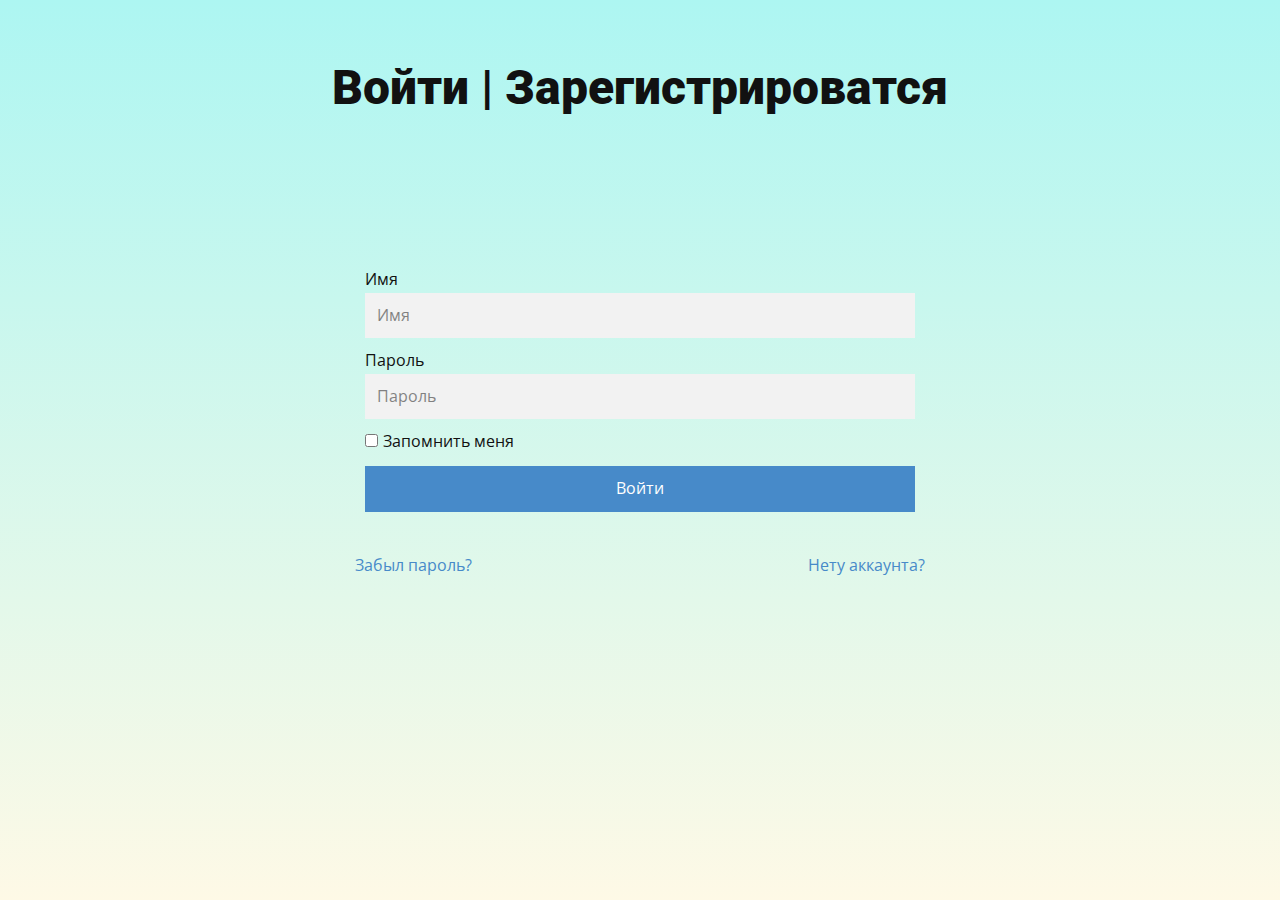
<file: Страница-1.html>
<!DOCTYPE html>
<html style="font-size: 16px;">
  <head>
    <meta name="viewport" content="width=device-width, initial-scale=1.0">
    <meta charset="utf-8">
    <meta name="keywords" content="Login | Register">
    <meta name="description" content="">
    <meta name="page_type" content="np-template-header-footer-from-plugin">
    <title>Страница 1</title>
    <link rel="stylesheet" href="nicepage.css" media="screen">
<link rel="stylesheet" href="Страница-1.css" media="screen">
    <script class="u-script" type="text/javascript" src="jquery.js" defer=""></script>
    <script class="u-script" type="text/javascript" src="nicepage.js" defer=""></script>
    <meta name="generator" content="Nicepage 3.21.3, nicepage.com">
    <link id="u-theme-google-font" rel="stylesheet" href="https://fonts.googleapis.com/css?family=Roboto:100,100i,300,300i,400,400i,500,500i,700,700i,900,900i|Open+Sans:300,300i,400,400i,600,600i,700,700i,800,800i">
    
    
    
    <script type="application/ld+json">{
		"@context": "http://schema.org",
		"@type": "Organization",
		"name": ""
}</script>
    <meta name="theme-color" content="#478ac9">
    <meta property="og:title" content="Страница 1">
    <meta property="og:type" content="website">
  </head>
  <body class="u-body">
    <section class="u-align-center u-clearfix u-section-1" id="sec-3eb1">
      <div class="u-clearfix u-sheet u-valign-middle u-sheet-1">
        <h1 class="u-text u-text-default u-text-1">Войти | Зарегистрироватся</h1>
      </div>
    </section>
    <section class="u-align-center u-clearfix u-section-2" id="sec-e66b">
      <div class="u-clearfix u-sheet u-sheet-1">
        <div class="u-form u-login-control u-form-1">
          <form action="#" method="POST" class="u-clearfix u-form-custom-backend u-form-spacing-10 u-form-vertical u-inner-form" source="custom" name="form" style="padding: 10px;">
            <div class="u-form-group u-form-name">
              <label for="username-a30d" class="u-label">Имя</label>
              <input type="text" placeholder="Имя" id="username-a30d" name="username" class="u-grey-5 u-input u-input-rectangle u-input-1" required="">
            </div>
            <div class="u-form-group u-form-password">
              <label for="password-a30d" class="u-label">Пароль</label>
              <input type="text" placeholder="Пароль" id="password-a30d" name="password" class="u-grey-5 u-input u-input-rectangle u-input-2" required="">
            </div>
            <div class="u-form-checkbox u-form-group">
              <input type="checkbox" id="checkbox-a30d" name="remember" value="On">
              <label for="checkbox-a30d" class="u-label">Запомнить меня</label>
            </div>
            <div class="u-align-left u-form-group u-form-submit">
              <a href="#" class="u-btn u-btn-submit u-button-style u-btn-1">Войти</a>
              <input type="submit" value="submit" class="u-form-control-hidden">
            </div>
            <input type="hidden" value="" name="recaptchaResponse">
          </form>
        </div>
        <a href="#" class="u-border-1 u-border-active-palette-2-base u-border-hover-palette-1-base u-btn u-button-style u-login-control u-login-forgot-password u-none u-text-palette-1-base u-btn-2">Забыл пароль?</a>
        <a href="#" class="u-border-1 u-border-active-palette-2-base u-border-hover-palette-1-base u-btn u-button-style u-login-control u-login-create-account u-none u-text-palette-1-base u-btn-3">Нету аккаунта?</a>
      </div>
    </section>
    
    
    

    </section>
  </body>
</html>
</file>
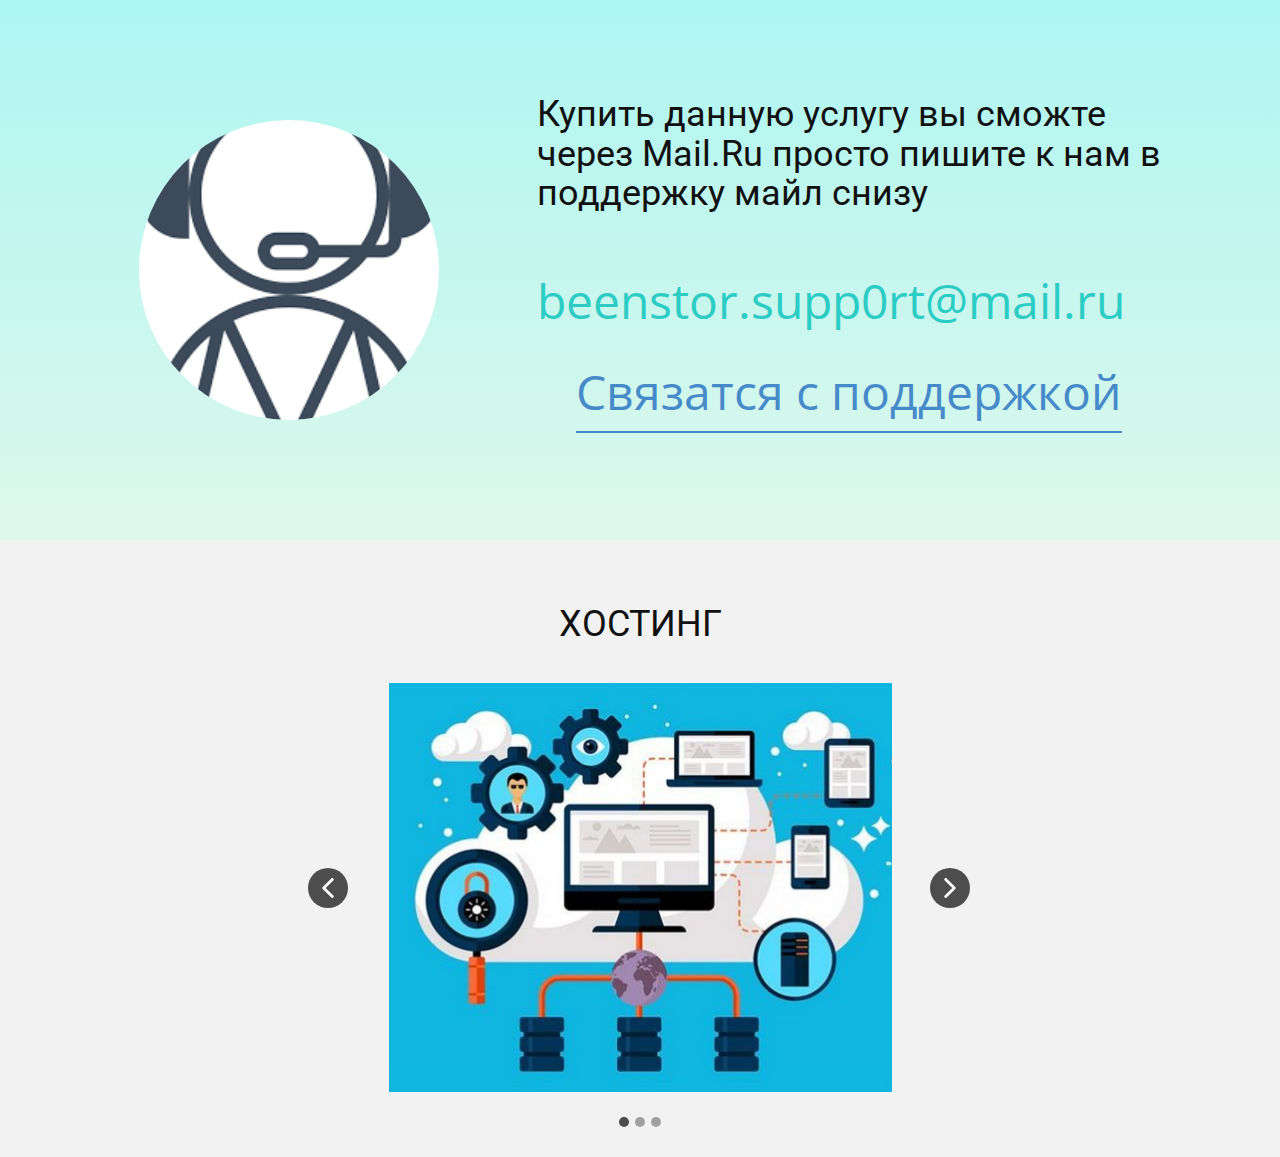
<file: Страница-2.html>
<!DOCTYPE html>
<html style="font-size: 16px;">
  <head>
    <meta name="viewport" content="width=device-width, initial-scale=1.0">
    <meta charset="utf-8">
    <meta name="keywords" content="Купить данную услугу вы сможте через Mail.Ru просто пишите к нам в поддержку майл снизу">
    <meta name="description" content="">
    <meta name="page_type" content="np-template-header-footer-from-plugin">
    <title>Страница 2</title>
    <link rel="stylesheet" href="nicepage.css" media="screen">
<link rel="stylesheet" href="Страница-2.css" media="screen">
    <script class="u-script" type="text/javascript" src="jquery.js" defer=""></script>
    <script class="u-script" type="text/javascript" src="nicepage.js" defer=""></script>
    <meta name="generator" content="Nicepage 3.21.3, nicepage.com">
    <link id="u-theme-google-font" rel="stylesheet" href="https://fonts.googleapis.com/css?family=Roboto:100,100i,300,300i,400,400i,500,500i,700,700i,900,900i|Open+Sans:300,300i,400,400i,600,600i,700,700i,800,800i">
    
    
    
    <script type="application/ld+json">{
		"@context": "http://schema.org",
		"@type": "Organization",
		"name": ""
}</script>
    <meta name="theme-color" content="#478ac9">
    <meta property="og:title" content="Страница 2">
    <meta property="og:type" content="website">
  </head>
  <body class="u-body">
    <section class="u-clearfix u-section-1" id="sec-d656">
      <div class="u-clearfix u-sheet u-sheet-1">
        <div class="u-clearfix u-expanded-width u-gutter-0 u-layout-wrap u-layout-wrap-1">
          <div class="u-layout">
            <div class="u-layout-row">
              <div class="u-align-center u-container-style u-layout-cell u-left-cell u-size-23 u-layout-cell-1">
                <div class="u-container-layout u-valign-middle u-container-layout-1">
                  <div alt="" class="u-image u-image-circle u-image-1" src="" data-image-width="197" data-image-height="255"></div>
                </div>
              </div>
              <div class="u-align-left u-container-style u-layout-cell u-right-cell u-size-37 u-layout-cell-2">
                <div class="u-container-layout u-valign-top-xs u-container-layout-2">
                  <h2 class="u-text u-text-default u-text-1">Купить данную услугу вы сможте через Mail.Ru просто пишите к нам в поддержку майл снизу</h2>
                  <p class="u-text u-text-palette-4-dark-1 u-text-2">
                    <span style="font-size: 3rem;">beenstor.supp0rt@mail.ru</span>
                  </p>
                  <a href="https://mail.ru/" class="u-active-none u-border-2 u-border-active-palette-2-dark-1 u-border-hover-palette-2-base u-border-palette-1-base u-btn u-button-style u-hover-none u-none u-text-hover-palette-2-base u-text-palette-1-base u-btn-1" target="_blank">Связатся с поддержкой</a>
                </div>
              </div>
            </div>
          </div>
        </div>
      </div>
    </section>
    <section class="u-align-center u-clearfix u-grey-5 u-section-2" id="sec-6820">
      <div class="u-clearfix u-sheet u-valign-middle-lg u-valign-middle-md u-valign-middle-xl u-valign-middle-xs u-sheet-1">
        <h2 class="u-text u-text-default u-text-1">ХОСТИНГ</h2>
        <div class="u-carousel u-expanded-width-xs u-gallery u-gallery-slider u-layout-carousel u-lightbox u-no-transition u-show-text-on-hover u-gallery-1" id="carousel-f035" data-interval="5000" data-u-ride="carousel">
          <ol class="u-absolute-hcenter u-carousel-indicators u-carousel-indicators-1">
            <li data-u-target="#carousel-f035" data-u-slide-to="0" class="u-active u-grey-70 u-shape-circle" style="width: 10px; height: 10px;"></li>
            <li data-u-target="#carousel-f035" data-u-slide-to="1" class="u-grey-70 u-shape-circle" style="width: 10px; height: 10px;"></li>
            <li data-u-target="#carousel-f035" data-u-slide-to="2" class="u-grey-70 u-shape-circle" style="width: 10px; height: 10px;"></li>
          </ol>
          <div class="u-carousel-inner u-gallery-inner" role="listbox">
            <div class="u-active u-carousel-item u-effect-fade u-gallery-item u-carousel-item-1">
              <div class="u-back-slide" data-image-width="640" data-image-height="410">
                <img class="u-back-image u-expanded" src="images/hosting.jpg">
              </div>
              <div class="u-align-center u-over-slide u-shading u-valign-bottom u-over-slide-1">
                <h3 class="u-gallery-heading">Браузер</h3>
                <p class="u-gallery-text">Сервера</p>
              </div>
            </div>
            <div class="u-carousel-item u-effect-fade u-gallery-item u-carousel-item-2">
              <div class="u-back-slide" data-image-width="1068" data-image-height="440">
                <img class="u-back-image u-expanded" src="images/back.png">
              </div>
              <div class="u-align-center u-over-slide u-shading u-valign-bottom u-over-slide-2">
                <h3 class="u-gallery-heading">Хостинг</h3>
                <p class="u-gallery-text">Веб Сайт</p>
              </div>
            </div>
            <div class="u-carousel-item u-effect-fade u-gallery-item u-carousel-item-3" data-image-width="730" data-image-height="411">
              <div class="u-back-slide">
                <img class="u-back-image u-expanded" src="images/host.jpg">
              </div>
              <div class="u-align-center u-over-slide u-shading u-valign-bottom u-over-slide-3">
                <h3 class="u-gallery-heading"></h3>
                <p class="u-gallery-text"></p>
              </div>
              <style data-mode="XL"></style>
              <style data-mode="LG"></style>
              <style data-mode="MD"></style>
              <style data-mode="SM"></style>
              <style data-mode="XS"></style>
            </div>
          </div>
          <a class="u-absolute-vcenter u-carousel-control u-carousel-control-prev u-grey-70 u-hidden-sm u-hidden-xs u-icon-circle u-opacity u-opacity-70 u-spacing-10 u-text-white u-carousel-control-1" href="#carousel-f035" role="button" data-u-slide="prev">
            <span aria-hidden="true">
              <svg viewBox="0 0 451.847 451.847"><path d="M97.141,225.92c0-8.095,3.091-16.192,9.259-22.366L300.689,9.27c12.359-12.359,32.397-12.359,44.751,0
c12.354,12.354,12.354,32.388,0,44.748L173.525,225.92l171.903,171.909c12.354,12.354,12.354,32.391,0,44.744
c-12.354,12.365-32.386,12.365-44.745,0l-194.29-194.281C100.226,242.115,97.141,234.018,97.141,225.92z"></path></svg>
            </span>
            <span class="sr-only">
              <svg viewBox="0 0 451.847 451.847"><path d="M97.141,225.92c0-8.095,3.091-16.192,9.259-22.366L300.689,9.27c12.359-12.359,32.397-12.359,44.751,0
c12.354,12.354,12.354,32.388,0,44.748L173.525,225.92l171.903,171.909c12.354,12.354,12.354,32.391,0,44.744
c-12.354,12.365-32.386,12.365-44.745,0l-194.29-194.281C100.226,242.115,97.141,234.018,97.141,225.92z"></path></svg>
            </span>
          </a>
          <a class="u-absolute-vcenter u-carousel-control u-carousel-control-next u-grey-70 u-hidden-sm u-hidden-xs u-icon-circle u-opacity u-opacity-70 u-spacing-10 u-text-white u-carousel-control-2" href="#carousel-f035" role="button" data-u-slide="next">
            <span aria-hidden="true">
              <svg viewBox="0 0 451.846 451.847"><path d="M345.441,248.292L151.154,442.573c-12.359,12.365-32.397,12.365-44.75,0c-12.354-12.354-12.354-32.391,0-44.744
L278.318,225.92L106.409,54.017c-12.354-12.359-12.354-32.394,0-44.748c12.354-12.359,32.391-12.359,44.75,0l194.287,194.284
c6.177,6.18,9.262,14.271,9.262,22.366C354.708,234.018,351.617,242.115,345.441,248.292z"></path></svg>
            </span>
		  <h1></h1>
            <span class="sr-only">
              <svg viewBox="0 0 451.846 451.847"><path d="M345.441,248.292L151.154,442.573c-12.359,12.365-32.397,12.365-44.75,0c-12.354-12.354-12.354-32.391,0-44.744
L278.318,225.92L106.409,54.017c-12.354-12.359-12.354-32.394,0-44.748c12.354-12.359,32.391-12.359,44.75,0l194.287,194.284
c6.177,6.18,9.262,14.271,9.262,22.366C354.708,234.018,351.617,242.115,345.441,248.292z"></path></svg>
            </span>
          </a>
        </div>
      </div>
    </section>
    
    
    
 
    </section>
  </body>
</html>
</file>
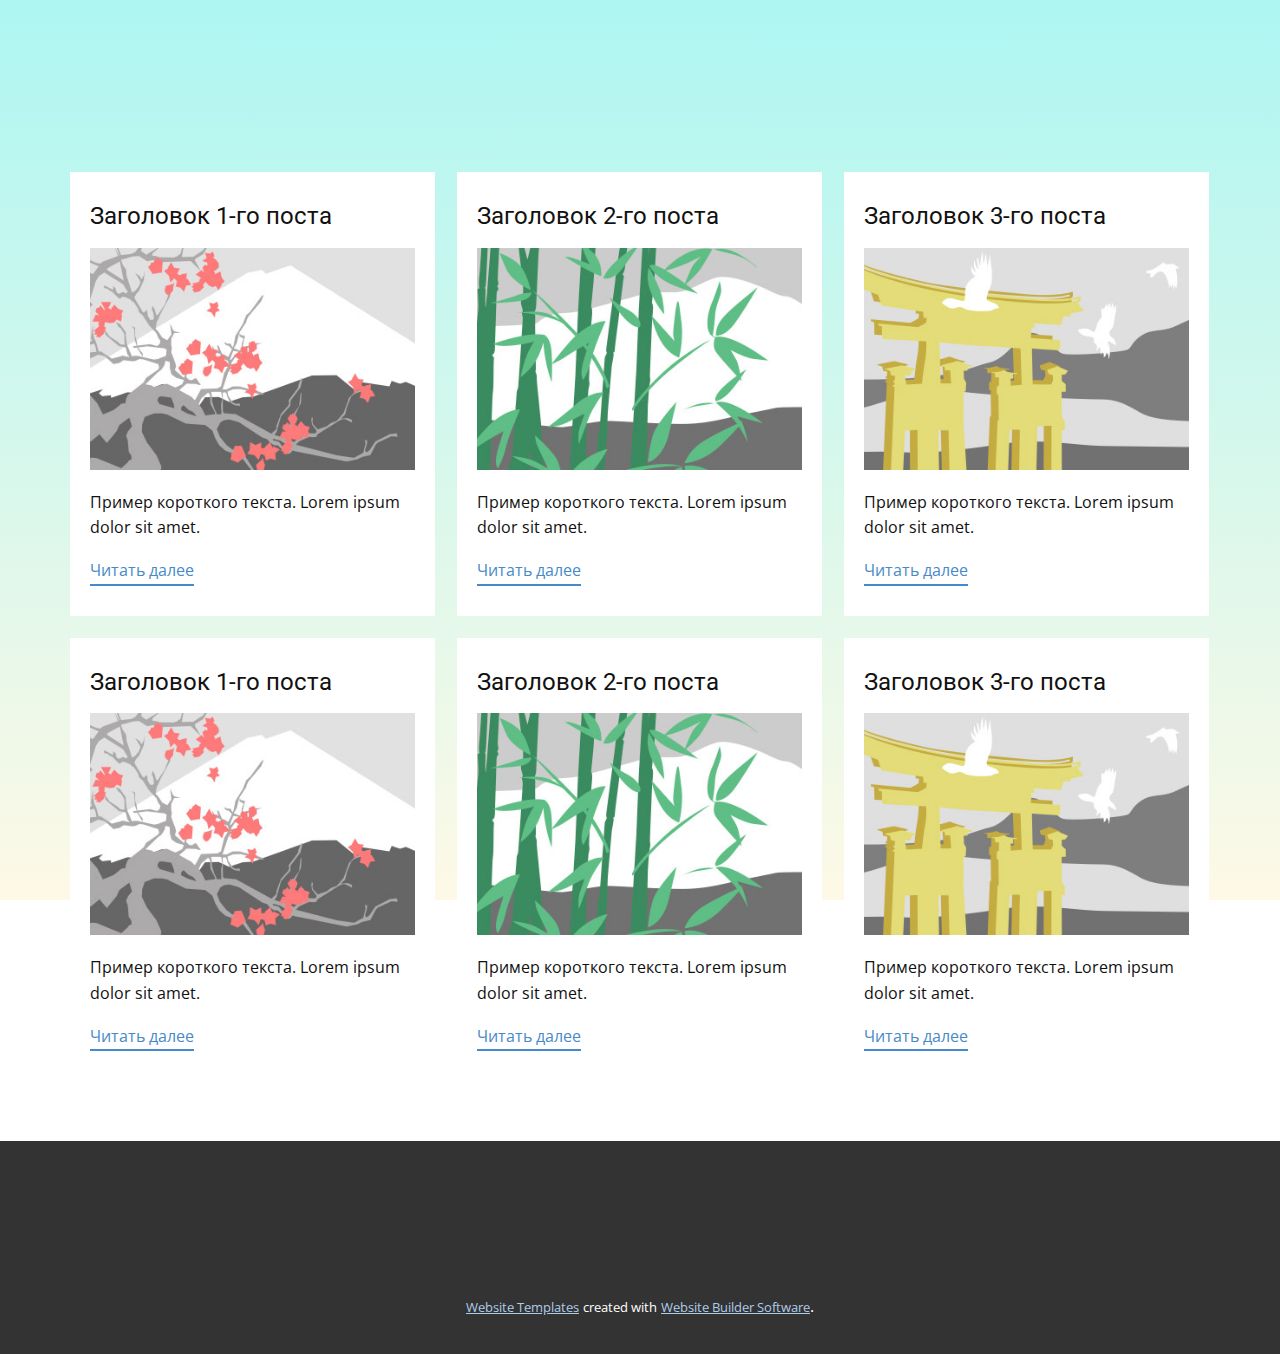
<file: blog/blog.html>
<html style="font-size: 16px;"><head>
    <meta name="viewport" content="width=device-width, initial-scale=1.0">
    <meta charset="utf-8">
    <meta name="keywords" content="">
    <meta name="description" content="">
    <meta name="page_type" content="np-template-header-footer-from-plugin">
    <title>Blog Template</title>
    <link rel="stylesheet" href="../nicepage.css" media="screen">
<link rel="stylesheet" href="../Blog-Template.css" media="screen">
    <script class="u-script" type="text/javascript" src="../jquery.js" defer=""></script>
    <script class="u-script" type="text/javascript" src="../nicepage.js" defer=""></script>
    <meta name="generator" content="Nicepage 3.21.3, nicepage.com">
    <link id="u-theme-google-font" rel="stylesheet" href="https://fonts.googleapis.com/css?family=Roboto:100,100i,300,300i,400,400i,500,500i,700,700i,900,900i|Open+Sans:300,300i,400,400i,600,600i,700,700i,800,800i">
    
    
    <script type="application/ld+json">{
		"@context": "http://schema.org",
		"@type": "Organization",
		"name": ""
}</script>
    <meta name="theme-color" content="#478ac9">
    <meta property="og:title" content="Blog Template">
    <meta property="og:type" content="website">
  </head>
  <body class="u-body"><header class="u-clearfix u-header u-header" id="sec-66dd"><div class="u-clearfix u-sheet u-sheet-1"></div></header>
    <section class="u-clearfix u-section-1" id="sec-6a80">
      <div class="u-clearfix u-sheet u-valign-middle u-sheet-1"><!--blog--><!--blog_options_json--><!--{"type":"Recent","source":"","tags":"","count":""}--><!--/blog_options_json-->
        <div class="u-blog u-expanded-width u-repeater u-repeater-1"><!--blog_post-->
          <div class="u-blog-post u-container-style u-repeater-item u-white u-repeater-item-1">
            <div class="u-container-layout u-similar-container u-valign-top u-container-layout-1"><!--blog_post_header-->
              <h4 class="u-blog-control u-text u-text-1">
                <a class="u-post-header-link" href="../blog/пост.html"><!--blog_post_header_content-->Заголовок 1-го поста<!--/blog_post_header_content--></a>
              </h4><!--/blog_post_header--><!--blog_post_image-->
              <a class="u-post-header-link" href="../blog/пост.html"><img alt="" class="u-blog-control u-expanded-width u-image u-image-default u-image-1" src="[data-uri]"></a><!--/blog_post_image--><!--blog_post_content-->
              <div class="u-blog-control u-post-content u-text u-text-2 fr-view">Пример короткого текста. Lorem ipsum dolor sit amet.</div><!--/blog_post_content--><!--blog_post_readmore-->
              <a href="../blog/пост.html" class="u-blog-control u-border-2 u-border-palette-1-base u-btn u-btn-rectangle u-button-style u-none u-btn-1"><!--blog_post_readmore_content-->Читать далее<!--/blog_post_readmore_content--></a><!--/blog_post_readmore-->
            </div>
          </div><div class="u-blog-post u-container-style u-repeater-item u-video-cover u-white">
            <div class="u-container-layout u-similar-container u-valign-top u-container-layout-2"><!--blog_post_header-->
              <h4 class="u-blog-control u-text u-text-3">
                <a class="u-post-header-link" href="../blog/пост-1.html"><!--blog_post_header_content-->Заголовок 2-го поста<!--/blog_post_header_content--></a>
              </h4><!--/blog_post_header--><!--blog_post_image-->
              <a class="u-post-header-link" href="../blog/пост-1.html"><img alt="" class="u-blog-control u-expanded-width u-image u-image-default u-image-2" src="[data-uri]"></a><!--/blog_post_image--><!--blog_post_content-->
              <div class="u-blog-control u-post-content u-text u-text-4 fr-view">Пример короткого текста. Lorem ipsum dolor sit amet.</div><!--/blog_post_content--><!--blog_post_readmore-->
              <a href="../blog/пост-1.html" class="u-blog-control u-border-2 u-border-palette-1-base u-btn u-btn-rectangle u-button-style u-none u-btn-2"><!--blog_post_readmore_content-->Читать далее<!--/blog_post_readmore_content--></a><!--/blog_post_readmore-->
            </div>
          </div><div class="u-blog-post u-container-style u-repeater-item u-video-cover u-white">
            <div class="u-container-layout u-similar-container u-valign-top u-container-layout-3"><!--blog_post_header-->
              <h4 class="u-blog-control u-text u-text-5">
                <a class="u-post-header-link" href="../blog/пост-2.html"><!--blog_post_header_content-->Заголовок 3-го поста<!--/blog_post_header_content--></a>
              </h4><!--/blog_post_header--><!--blog_post_image-->
              <a class="u-post-header-link" href="../blog/пост-2.html"><img alt="" class="u-blog-control u-expanded-width u-image u-image-default u-image-3" src="[data-uri]"></a><!--/blog_post_image--><!--blog_post_content-->
              <div class="u-blog-control u-post-content u-text u-text-6 fr-view">Пример короткого текста. Lorem ipsum dolor sit amet.</div><!--/blog_post_content--><!--blog_post_readmore-->
              <a href="../blog/пост-2.html" class="u-blog-control u-border-2 u-border-palette-1-base u-btn u-btn-rectangle u-button-style u-none u-btn-3"><!--blog_post_readmore_content-->Читать далее<!--/blog_post_readmore_content--></a><!--/blog_post_readmore-->
            </div>
          </div><div class="u-blog-post u-container-style u-repeater-item u-white u-repeater-item-1">
            <div class="u-container-layout u-similar-container u-valign-top u-container-layout-1"><!--blog_post_header-->
              <h4 class="u-blog-control u-text u-text-1">
                <a class="u-post-header-link" href="../blog/пост-3.html"><!--blog_post_header_content-->Заголовок 1-го поста<!--/blog_post_header_content--></a>
              </h4><!--/blog_post_header--><!--blog_post_image-->
              <a class="u-post-header-link" href="../blog/пост-3.html"><img alt="" class="u-blog-control u-expanded-width u-image u-image-default u-image-1" src="[data-uri]"></a><!--/blog_post_image--><!--blog_post_content-->
              <div class="u-blog-control u-post-content u-text u-text-2 fr-view">Пример короткого текста. Lorem ipsum dolor sit amet.</div><!--/blog_post_content--><!--blog_post_readmore-->
              <a href="../blog/пост-3.html" class="u-blog-control u-border-2 u-border-palette-1-base u-btn u-btn-rectangle u-button-style u-none u-btn-1"><!--blog_post_readmore_content-->Читать далее<!--/blog_post_readmore_content--></a><!--/blog_post_readmore-->
            </div>
          </div><div class="u-blog-post u-container-style u-repeater-item u-video-cover u-white">
            <div class="u-container-layout u-similar-container u-valign-top u-container-layout-2"><!--blog_post_header-->
              <h4 class="u-blog-control u-text u-text-3">
                <a class="u-post-header-link" href="../blog/пост-4.html"><!--blog_post_header_content-->Заголовок 2-го поста<!--/blog_post_header_content--></a>
              </h4><!--/blog_post_header--><!--blog_post_image-->
              <a class="u-post-header-link" href="../blog/пост-4.html"><img alt="" class="u-blog-control u-expanded-width u-image u-image-default u-image-2" src="[data-uri]"></a><!--/blog_post_image--><!--blog_post_content-->
              <div class="u-blog-control u-post-content u-text u-text-4 fr-view">Пример короткого текста. Lorem ipsum dolor sit amet.</div><!--/blog_post_content--><!--blog_post_readmore-->
              <a href="../blog/пост-4.html" class="u-blog-control u-border-2 u-border-palette-1-base u-btn u-btn-rectangle u-button-style u-none u-btn-2"><!--blog_post_readmore_content-->Читать далее<!--/blog_post_readmore_content--></a><!--/blog_post_readmore-->
            </div>
          </div><div class="u-blog-post u-container-style u-repeater-item u-video-cover u-white">
            <div class="u-container-layout u-similar-container u-valign-top u-container-layout-3"><!--blog_post_header-->
              <h4 class="u-blog-control u-text u-text-5">
                <a class="u-post-header-link" href="../blog/пост-5.html"><!--blog_post_header_content-->Заголовок 3-го поста<!--/blog_post_header_content--></a>
              </h4><!--/blog_post_header--><!--blog_post_image-->
              <a class="u-post-header-link" href="../blog/пост-5.html"><img alt="" class="u-blog-control u-expanded-width u-image u-image-default u-image-3" src="[data-uri]"></a><!--/blog_post_image--><!--blog_post_content-->
              <div class="u-blog-control u-post-content u-text u-text-6 fr-view">Пример короткого текста. Lorem ipsum dolor sit amet.</div><!--/blog_post_content--><!--blog_post_readmore-->
              <a href="../blog/пост-5.html" class="u-blog-control u-border-2 u-border-palette-1-base u-btn u-btn-rectangle u-button-style u-none u-btn-3"><!--blog_post_readmore_content-->Читать далее<!--/blog_post_readmore_content--></a><!--/blog_post_readmore-->
            </div>
          </div><!--/blog_post--><!--blog_post-->
          <!--/blog_post--><!--blog_post-->
          <!--/blog_post-->
        </div><!--/blog-->
      </div>
    </section>
    
    
    <footer class="u-align-center u-clearfix u-footer u-grey-80 u-footer" id="sec-88db"><div class="u-align-left u-clearfix u-sheet u-sheet-1"></div></footer>
    <section class="u-backlink u-clearfix u-grey-80">
      <a class="u-link" href="https://nicepage.com/website-templates" target="_blank">
        <span>Website Templates</span>
      </a>
      <p class="u-text">
        <span>created with</span>
      </p>
      <a class="u-link" href="https://nicepage.com/" target="_blank">
        <span>Website Builder Software</span>
      </a>. 
    </section>
  
</body></html>
</file>
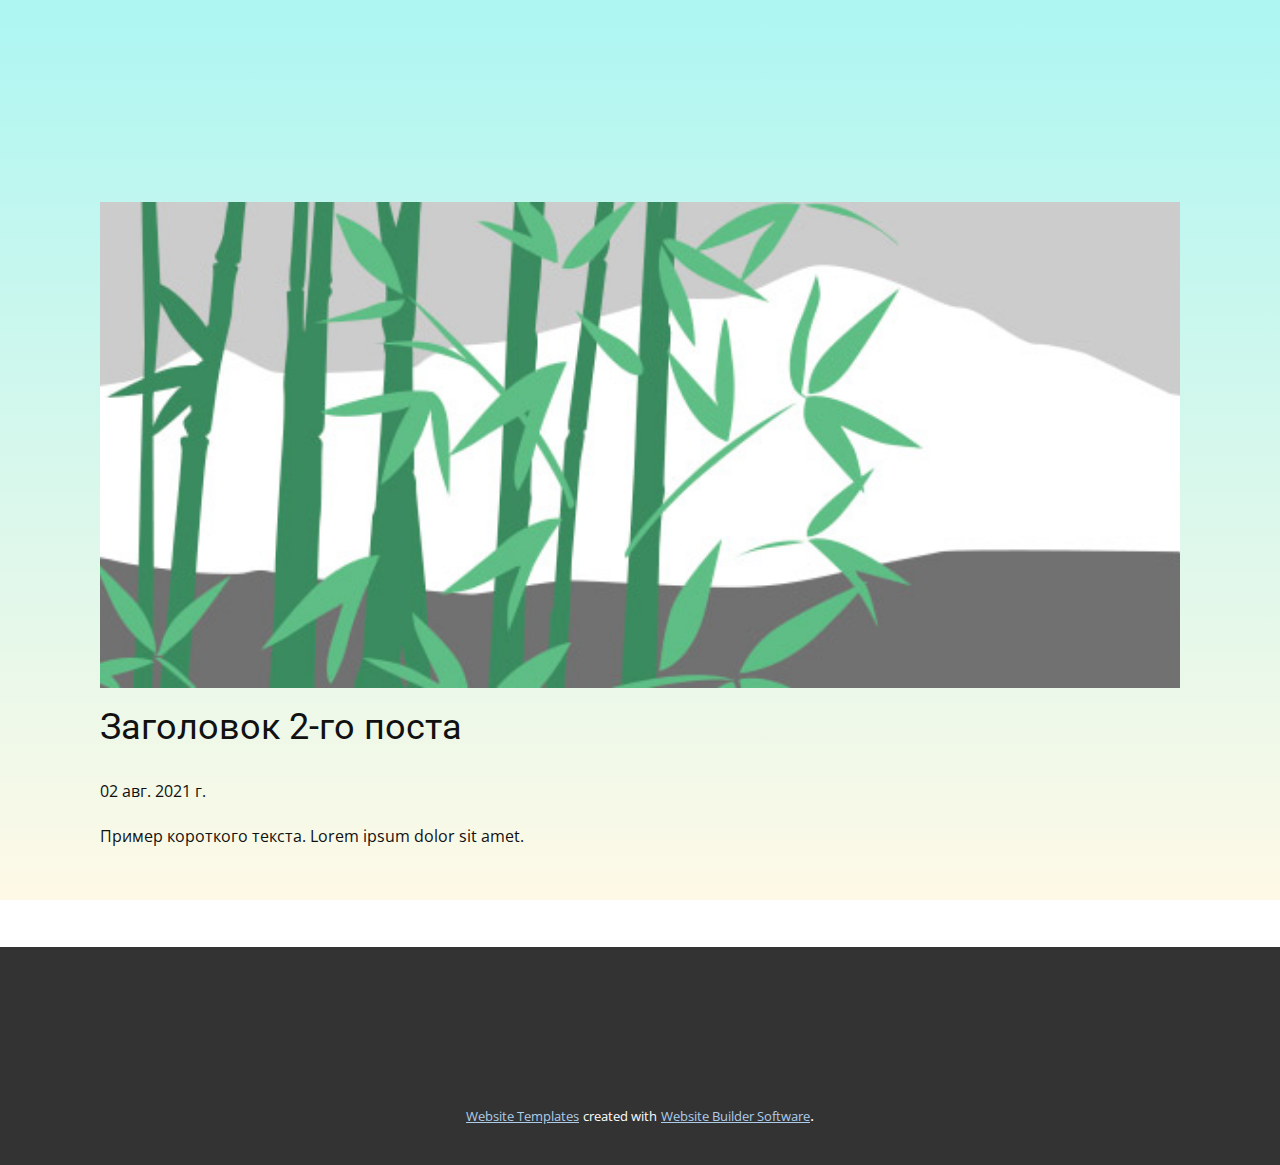
<file: blog/пост-1.html>
<!doctype html>
<html style="font-size: 16px;"><head>
    <meta name="viewport" content="width=device-width, initial-scale=1.0">
    <meta charset="utf-8">
    <meta name="keywords" content="Заголовок 1-го поста">
    <meta name="description" content="">
    <meta name="page_type" content="np-template-header-footer-from-plugin">
    <title>Заголовок 2-го поста</title>
    <link rel="stylesheet" href="../nicepage.css" media="screen">
<link rel="stylesheet" href="../Post-Template.css" media="screen">
    <script class="u-script" type="text/javascript" src="../jquery.js" defer=""></script>
    <script class="u-script" type="text/javascript" src="../nicepage.js" defer=""></script>
    <meta name="generator" content="Nicepage 3.21.3, nicepage.com">
    <link id="u-theme-google-font" rel="stylesheet" href="https://fonts.googleapis.com/css?family=Roboto:100,100i,300,300i,400,400i,500,500i,700,700i,900,900i|Open+Sans:300,300i,400,400i,600,600i,700,700i,800,800i">
    
    
    <script type="application/ld+json">{
		"@context": "http://schema.org",
		"@type": "Organization",
		"name": ""
}</script>
    <meta name="theme-color" content="#478ac9">
    <meta property="og:title" content="Post Template">
    <meta property="og:type" content="website">
  </head>
  <body class="u-body"><header class="u-clearfix u-header u-header" id="sec-66dd"><div class="u-clearfix u-sheet u-sheet-1"></div></header>
    <section class="u-align-center u-clearfix u-section-1" id="sec-142e">
      <div class="u-clearfix u-sheet u-valign-middle-md u-valign-middle-sm u-valign-middle-xs u-sheet-1"><!--post_details--><!--post_details_options_json--><!--{"source":""}--><!--/post_details_options_json--><!--blog_post-->
        <div class="u-container-style u-expanded-width u-post-details u-post-details-1">
          <div class="u-container-layout u-valign-middle u-container-layout-1"><!--blog_post_image-->
            <img alt="" class="u-blog-control u-expanded-width u-image u-image-default u-image-1" src="[data-uri]"><!--/blog_post_image--><!--blog_post_header-->
            <h2 class="u-blog-control u-text u-text-1">Заголовок 2-го поста</h2><!--/blog_post_header--><!--blog_post_metadata-->
            <div class="u-blog-control u-metadata u-metadata-1"><!--blog_post_metadata_date-->
              <span class="u-meta-date u-meta-icon">02 авг. 2021 г.</span><!--/blog_post_metadata_date--><!--blog_post_metadata_category-->
              <!--/blog_post_metadata_category--><!--blog_post_metadata_comments-->
              <!--/blog_post_metadata_comments-->
            </div><!--/blog_post_metadata--><!--blog_post_content-->
            <div class="u-align-justify u-blog-control u-post-content u-text u-text-2 fr-view">
  Пример короткого текста. Lorem ipsum dolor sit amet.
  </div><!--/blog_post_content-->
          </div>
        </div><!--/blog_post--><!--/post_details-->
      </div>
    </section>
    
    
    <footer class="u-align-center u-clearfix u-footer u-grey-80 u-footer" id="sec-88db"><div class="u-align-left u-clearfix u-sheet u-sheet-1"></div></footer>
    <section class="u-backlink u-clearfix u-grey-80">
      <a class="u-link" href="https://nicepage.com/website-templates" target="_blank">
        <span>Website Templates</span>
      </a>
      <p class="u-text">
        <span>created with</span>
      </p>
      <a class="u-link" href="https://nicepage.com/" target="_blank">
        <span>Website Builder Software</span>
      </a>. 
    </section>
  
</body></html>
</file>
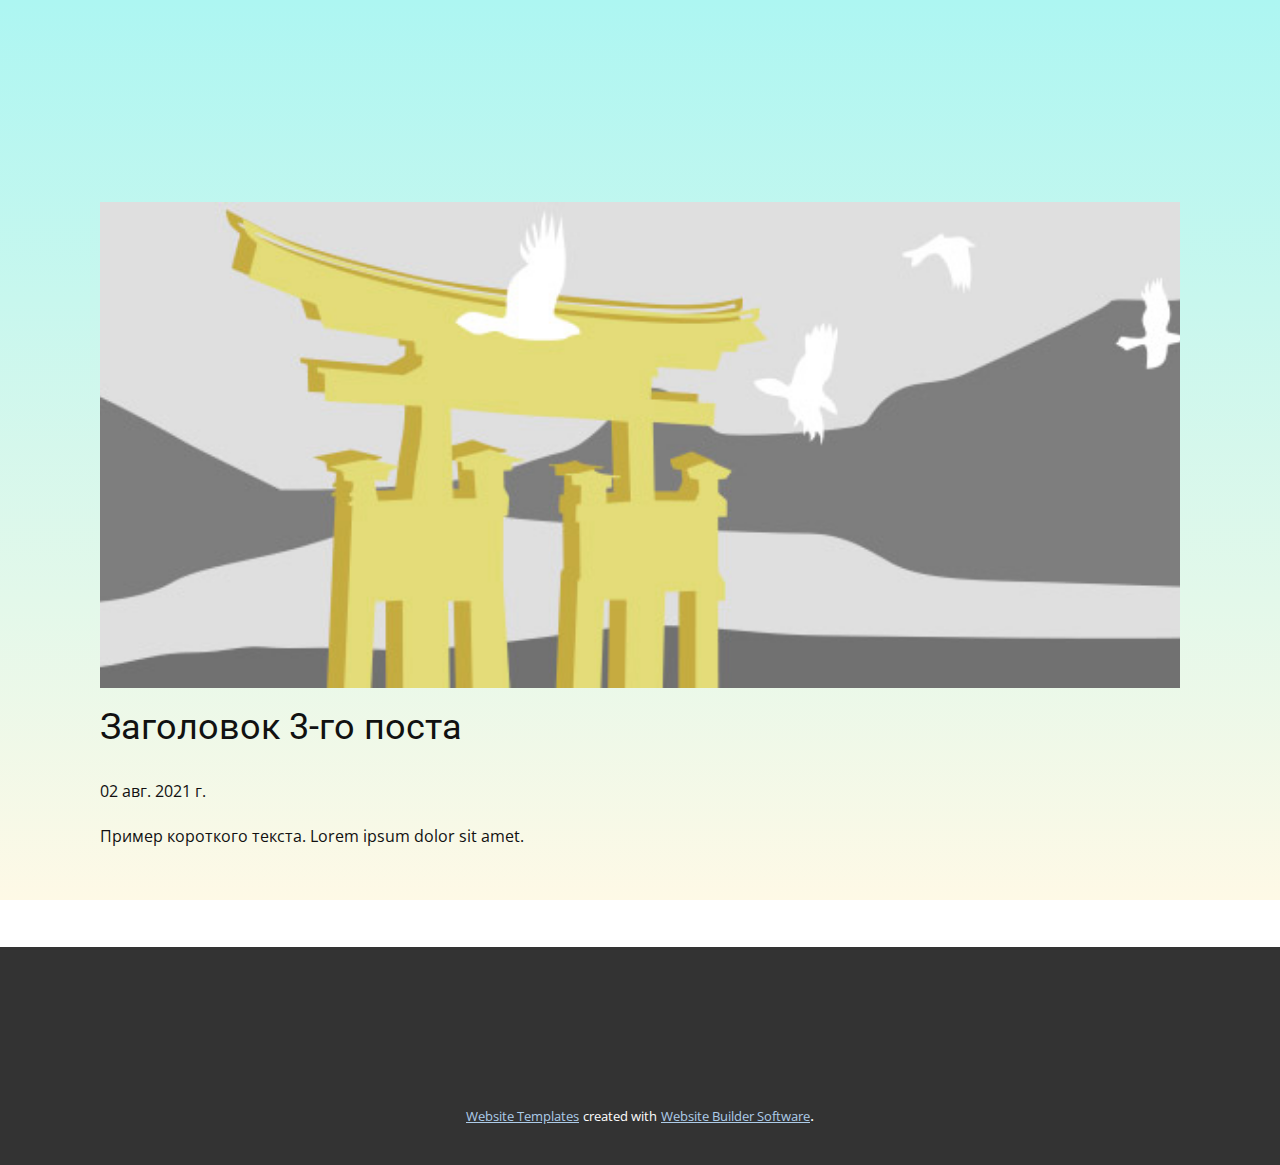
<file: blog/пост-2.html>
<!doctype html>
<html style="font-size: 16px;"><head>
    <meta name="viewport" content="width=device-width, initial-scale=1.0">
    <meta charset="utf-8">
    <meta name="keywords" content="Заголовок 1-го поста">
    <meta name="description" content="">
    <meta name="page_type" content="np-template-header-footer-from-plugin">
    <title>Заголовок 3-го поста</title>
    <link rel="stylesheet" href="../nicepage.css" media="screen">
<link rel="stylesheet" href="../Post-Template.css" media="screen">
    <script class="u-script" type="text/javascript" src="../jquery.js" defer=""></script>
    <script class="u-script" type="text/javascript" src="../nicepage.js" defer=""></script>
    <meta name="generator" content="Nicepage 3.21.3, nicepage.com">
    <link id="u-theme-google-font" rel="stylesheet" href="https://fonts.googleapis.com/css?family=Roboto:100,100i,300,300i,400,400i,500,500i,700,700i,900,900i|Open+Sans:300,300i,400,400i,600,600i,700,700i,800,800i">
    
    
    <script type="application/ld+json">{
		"@context": "http://schema.org",
		"@type": "Organization",
		"name": ""
}</script>
    <meta name="theme-color" content="#478ac9">
    <meta property="og:title" content="Post Template">
    <meta property="og:type" content="website">
  </head>
  <body class="u-body"><header class="u-clearfix u-header u-header" id="sec-66dd"><div class="u-clearfix u-sheet u-sheet-1"></div></header>
    <section class="u-align-center u-clearfix u-section-1" id="sec-142e">
      <div class="u-clearfix u-sheet u-valign-middle-md u-valign-middle-sm u-valign-middle-xs u-sheet-1"><!--post_details--><!--post_details_options_json--><!--{"source":""}--><!--/post_details_options_json--><!--blog_post-->
        <div class="u-container-style u-expanded-width u-post-details u-post-details-1">
          <div class="u-container-layout u-valign-middle u-container-layout-1"><!--blog_post_image-->
            <img alt="" class="u-blog-control u-expanded-width u-image u-image-default u-image-1" src="[data-uri]"><!--/blog_post_image--><!--blog_post_header-->
            <h2 class="u-blog-control u-text u-text-1">Заголовок 3-го поста</h2><!--/blog_post_header--><!--blog_post_metadata-->
            <div class="u-blog-control u-metadata u-metadata-1"><!--blog_post_metadata_date-->
              <span class="u-meta-date u-meta-icon">02 авг. 2021 г.</span><!--/blog_post_metadata_date--><!--blog_post_metadata_category-->
              <!--/blog_post_metadata_category--><!--blog_post_metadata_comments-->
              <!--/blog_post_metadata_comments-->
            </div><!--/blog_post_metadata--><!--blog_post_content-->
            <div class="u-align-justify u-blog-control u-post-content u-text u-text-2 fr-view">
  Пример короткого текста. Lorem ipsum dolor sit amet.
  </div><!--/blog_post_content-->
          </div>
        </div><!--/blog_post--><!--/post_details-->
      </div>
    </section>
    
    
    <footer class="u-align-center u-clearfix u-footer u-grey-80 u-footer" id="sec-88db"><div class="u-align-left u-clearfix u-sheet u-sheet-1"></div></footer>
    <section class="u-backlink u-clearfix u-grey-80">
      <a class="u-link" href="https://nicepage.com/website-templates" target="_blank">
        <span>Website Templates</span>
      </a>
      <p class="u-text">
        <span>created with</span>
      </p>
      <a class="u-link" href="https://nicepage.com/" target="_blank">
        <span>Website Builder Software</span>
      </a>. 
    </section>
  
</body></html>
</file>
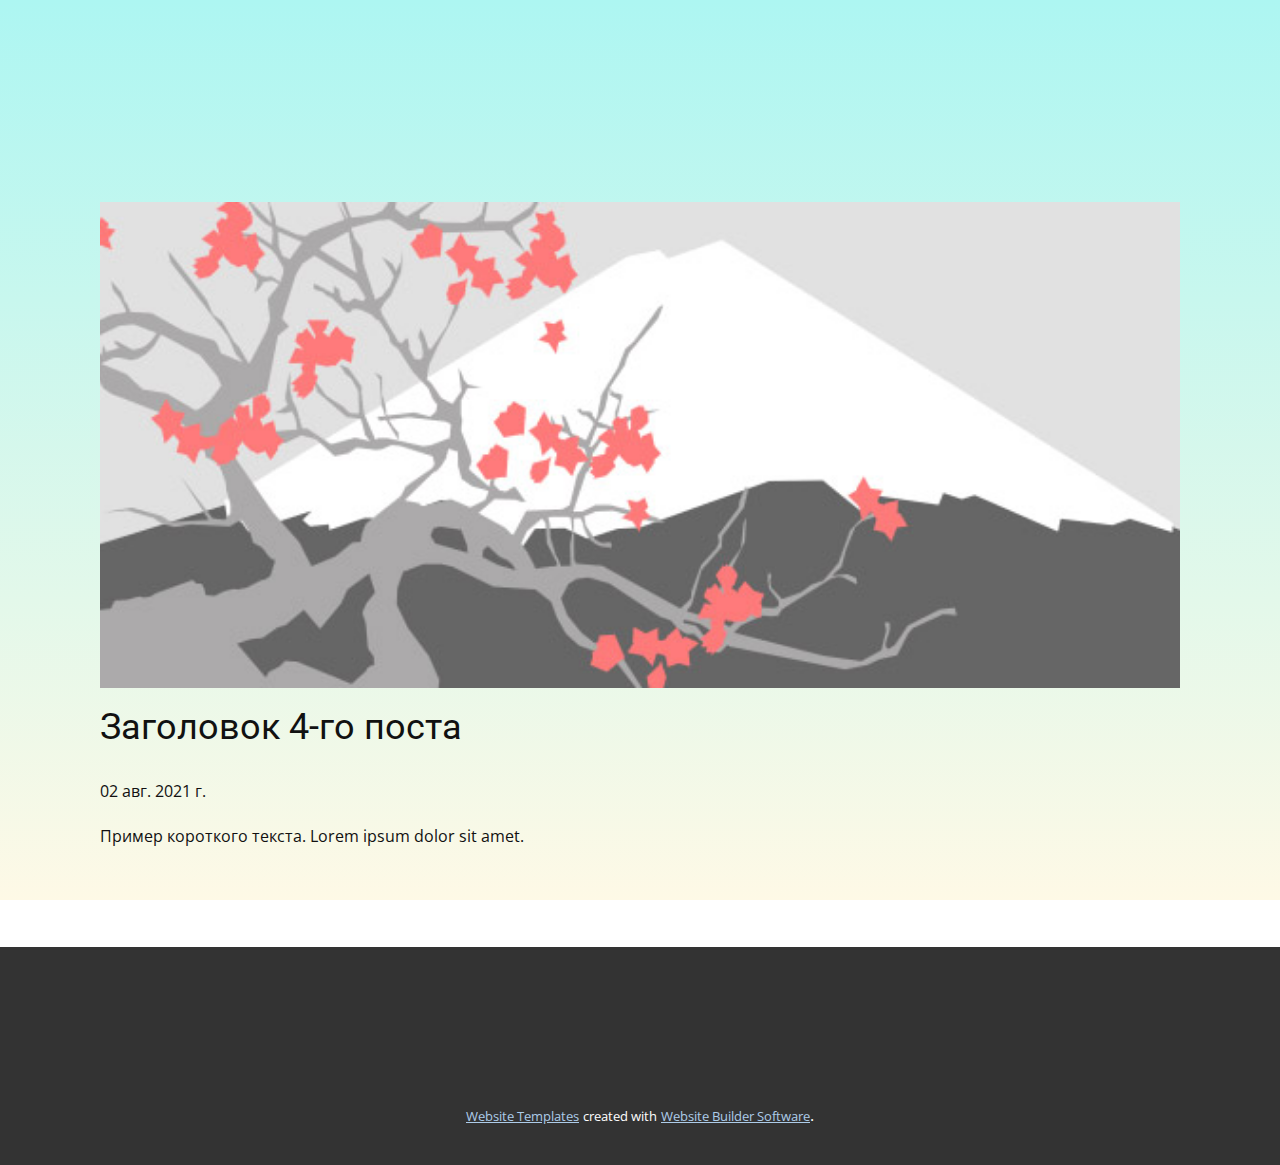
<file: blog/пост-3.html>
<!doctype html>
<html style="font-size: 16px;"><head>
    <meta name="viewport" content="width=device-width, initial-scale=1.0">
    <meta charset="utf-8">
    <meta name="keywords" content="Заголовок 1-го поста">
    <meta name="description" content="">
    <meta name="page_type" content="np-template-header-footer-from-plugin">
    <title>Заголовок 4-го поста</title>
    <link rel="stylesheet" href="../nicepage.css" media="screen">
<link rel="stylesheet" href="../Post-Template.css" media="screen">
    <script class="u-script" type="text/javascript" src="../jquery.js" defer=""></script>
    <script class="u-script" type="text/javascript" src="../nicepage.js" defer=""></script>
    <meta name="generator" content="Nicepage 3.21.3, nicepage.com">
    <link id="u-theme-google-font" rel="stylesheet" href="https://fonts.googleapis.com/css?family=Roboto:100,100i,300,300i,400,400i,500,500i,700,700i,900,900i|Open+Sans:300,300i,400,400i,600,600i,700,700i,800,800i">
    
    
    <script type="application/ld+json">{
		"@context": "http://schema.org",
		"@type": "Organization",
		"name": ""
}</script>
    <meta name="theme-color" content="#478ac9">
    <meta property="og:title" content="Post Template">
    <meta property="og:type" content="website">
  </head>
  <body class="u-body"><header class="u-clearfix u-header u-header" id="sec-66dd"><div class="u-clearfix u-sheet u-sheet-1"></div></header>
    <section class="u-align-center u-clearfix u-section-1" id="sec-142e">
      <div class="u-clearfix u-sheet u-valign-middle-md u-valign-middle-sm u-valign-middle-xs u-sheet-1"><!--post_details--><!--post_details_options_json--><!--{"source":""}--><!--/post_details_options_json--><!--blog_post-->
        <div class="u-container-style u-expanded-width u-post-details u-post-details-1">
          <div class="u-container-layout u-valign-middle u-container-layout-1"><!--blog_post_image-->
            <img alt="" class="u-blog-control u-expanded-width u-image u-image-default u-image-1" src="[data-uri]"><!--/blog_post_image--><!--blog_post_header-->
            <h2 class="u-blog-control u-text u-text-1">Заголовок 4-го поста</h2><!--/blog_post_header--><!--blog_post_metadata-->
            <div class="u-blog-control u-metadata u-metadata-1"><!--blog_post_metadata_date-->
              <span class="u-meta-date u-meta-icon">02 авг. 2021 г.</span><!--/blog_post_metadata_date--><!--blog_post_metadata_category-->
              <!--/blog_post_metadata_category--><!--blog_post_metadata_comments-->
              <!--/blog_post_metadata_comments-->
            </div><!--/blog_post_metadata--><!--blog_post_content-->
            <div class="u-align-justify u-blog-control u-post-content u-text u-text-2 fr-view">
  Пример короткого текста. Lorem ipsum dolor sit amet.
  </div><!--/blog_post_content-->
          </div>
        </div><!--/blog_post--><!--/post_details-->
      </div>
    </section>
    
    
    <footer class="u-align-center u-clearfix u-footer u-grey-80 u-footer" id="sec-88db"><div class="u-align-left u-clearfix u-sheet u-sheet-1"></div></footer>
    <section class="u-backlink u-clearfix u-grey-80">
      <a class="u-link" href="https://nicepage.com/website-templates" target="_blank">
        <span>Website Templates</span>
      </a>
      <p class="u-text">
        <span>created with</span>
      </p>
      <a class="u-link" href="https://nicepage.com/" target="_blank">
        <span>Website Builder Software</span>
      </a>. 
    </section>
  
</body></html>
</file>
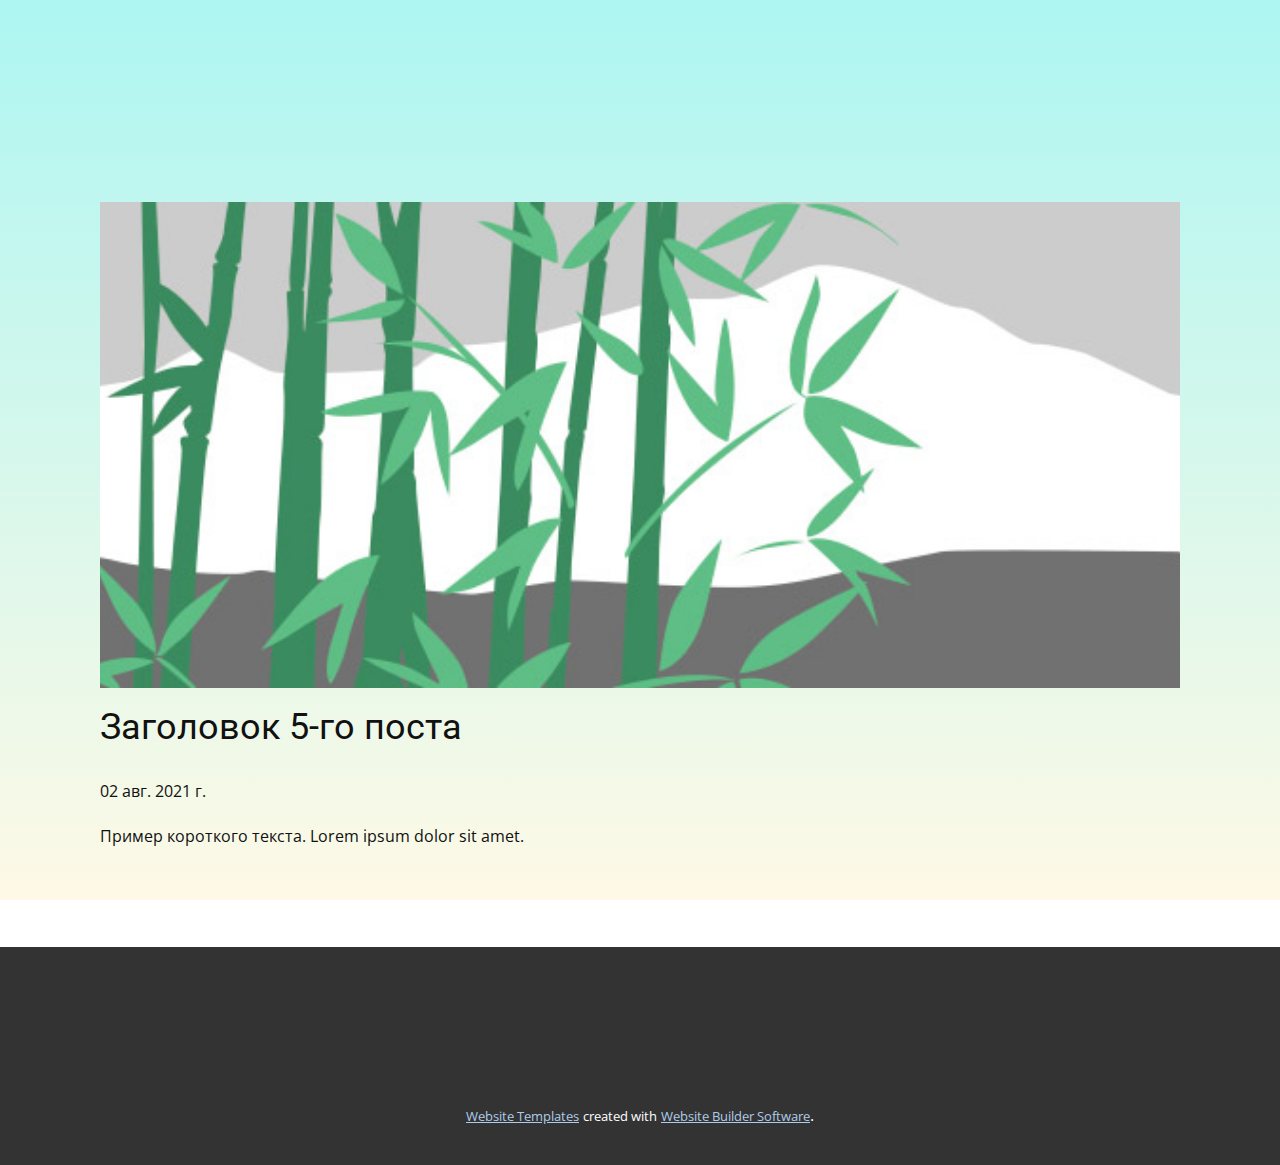
<file: blog/пост-4.html>
<!doctype html>
<html style="font-size: 16px;"><head>
    <meta name="viewport" content="width=device-width, initial-scale=1.0">
    <meta charset="utf-8">
    <meta name="keywords" content="Заголовок 1-го поста">
    <meta name="description" content="">
    <meta name="page_type" content="np-template-header-footer-from-plugin">
    <title>Заголовок 5-го поста</title>
    <link rel="stylesheet" href="../nicepage.css" media="screen">
<link rel="stylesheet" href="../Post-Template.css" media="screen">
    <script class="u-script" type="text/javascript" src="../jquery.js" defer=""></script>
    <script class="u-script" type="text/javascript" src="../nicepage.js" defer=""></script>
    <meta name="generator" content="Nicepage 3.21.3, nicepage.com">
    <link id="u-theme-google-font" rel="stylesheet" href="https://fonts.googleapis.com/css?family=Roboto:100,100i,300,300i,400,400i,500,500i,700,700i,900,900i|Open+Sans:300,300i,400,400i,600,600i,700,700i,800,800i">
    
    
    <script type="application/ld+json">{
		"@context": "http://schema.org",
		"@type": "Organization",
		"name": ""
}</script>
    <meta name="theme-color" content="#478ac9">
    <meta property="og:title" content="Post Template">
    <meta property="og:type" content="website">
  </head>
  <body class="u-body"><header class="u-clearfix u-header u-header" id="sec-66dd"><div class="u-clearfix u-sheet u-sheet-1"></div></header>
    <section class="u-align-center u-clearfix u-section-1" id="sec-142e">
      <div class="u-clearfix u-sheet u-valign-middle-md u-valign-middle-sm u-valign-middle-xs u-sheet-1"><!--post_details--><!--post_details_options_json--><!--{"source":""}--><!--/post_details_options_json--><!--blog_post-->
        <div class="u-container-style u-expanded-width u-post-details u-post-details-1">
          <div class="u-container-layout u-valign-middle u-container-layout-1"><!--blog_post_image-->
            <img alt="" class="u-blog-control u-expanded-width u-image u-image-default u-image-1" src="[data-uri]"><!--/blog_post_image--><!--blog_post_header-->
            <h2 class="u-blog-control u-text u-text-1">Заголовок 5-го поста</h2><!--/blog_post_header--><!--blog_post_metadata-->
            <div class="u-blog-control u-metadata u-metadata-1"><!--blog_post_metadata_date-->
              <span class="u-meta-date u-meta-icon">02 авг. 2021 г.</span><!--/blog_post_metadata_date--><!--blog_post_metadata_category-->
              <!--/blog_post_metadata_category--><!--blog_post_metadata_comments-->
              <!--/blog_post_metadata_comments-->
            </div><!--/blog_post_metadata--><!--blog_post_content-->
            <div class="u-align-justify u-blog-control u-post-content u-text u-text-2 fr-view">
  Пример короткого текста. Lorem ipsum dolor sit amet.
  </div><!--/blog_post_content-->
          </div>
        </div><!--/blog_post--><!--/post_details-->
      </div>
    </section>
    
    
    <footer class="u-align-center u-clearfix u-footer u-grey-80 u-footer" id="sec-88db"><div class="u-align-left u-clearfix u-sheet u-sheet-1"></div></footer>
    <section class="u-backlink u-clearfix u-grey-80">
      <a class="u-link" href="https://nicepage.com/website-templates" target="_blank">
        <span>Website Templates</span>
      </a>
      <p class="u-text">
        <span>created with</span>
      </p>
      <a class="u-link" href="https://nicepage.com/" target="_blank">
        <span>Website Builder Software</span>
      </a>. 
    </section>
  
</body></html>
</file>
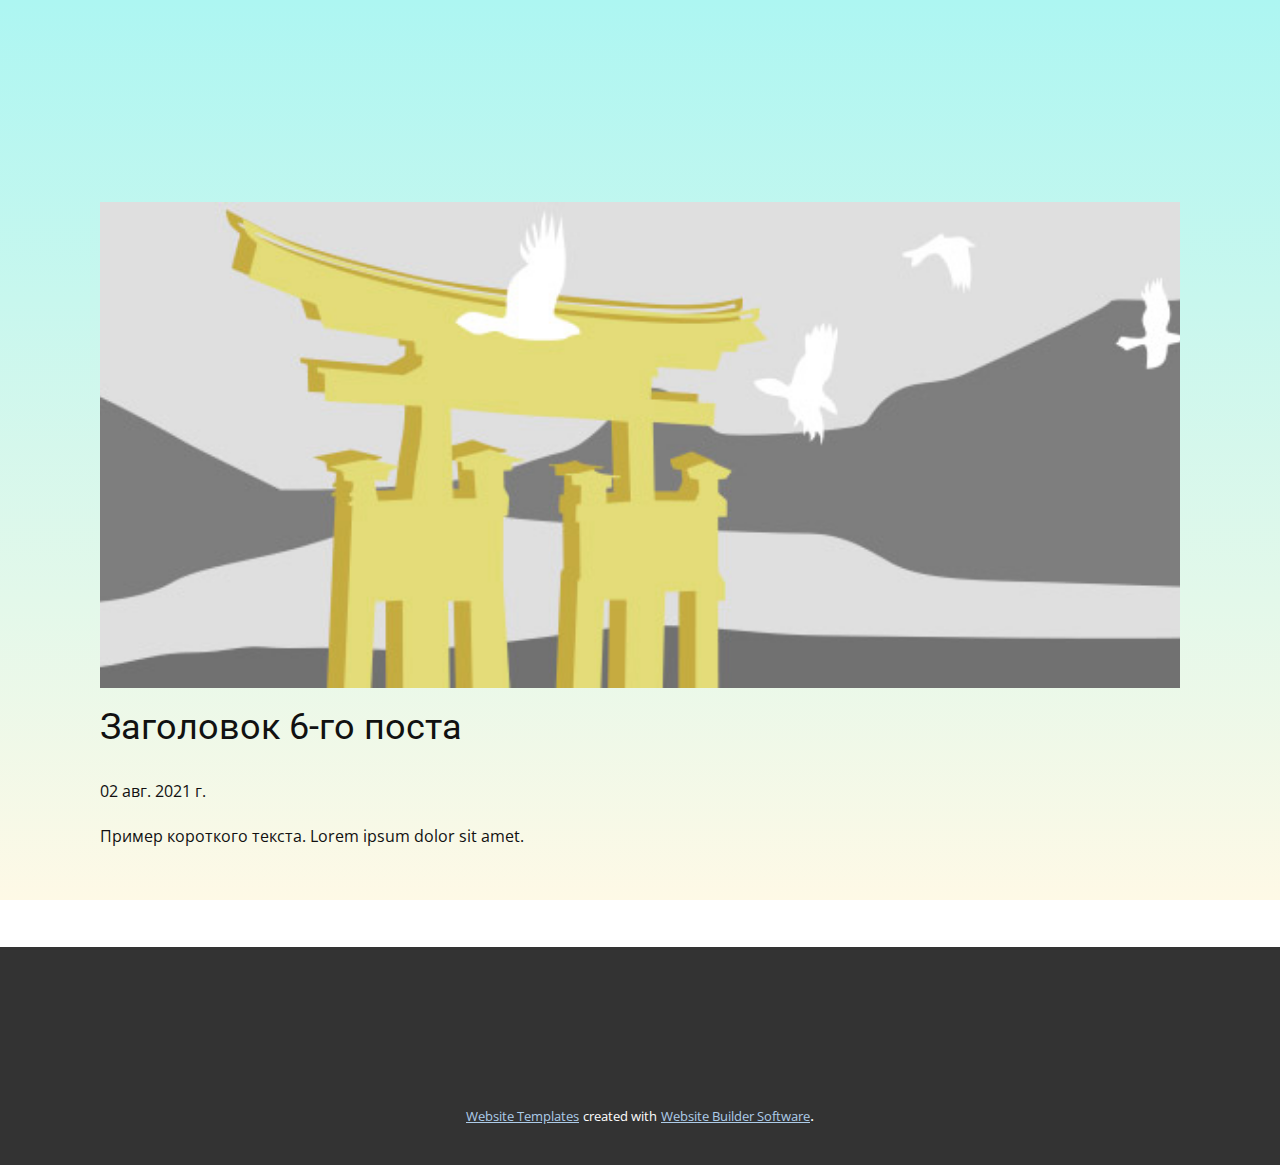
<file: blog/пост-5.html>
<!doctype html>
<html style="font-size: 16px;"><head>
    <meta name="viewport" content="width=device-width, initial-scale=1.0">
    <meta charset="utf-8">
    <meta name="keywords" content="Заголовок 1-го поста">
    <meta name="description" content="">
    <meta name="page_type" content="np-template-header-footer-from-plugin">
    <title>Заголовок 6-го поста</title>
    <link rel="stylesheet" href="../nicepage.css" media="screen">
<link rel="stylesheet" href="../Post-Template.css" media="screen">
    <script class="u-script" type="text/javascript" src="../jquery.js" defer=""></script>
    <script class="u-script" type="text/javascript" src="../nicepage.js" defer=""></script>
    <meta name="generator" content="Nicepage 3.21.3, nicepage.com">
    <link id="u-theme-google-font" rel="stylesheet" href="https://fonts.googleapis.com/css?family=Roboto:100,100i,300,300i,400,400i,500,500i,700,700i,900,900i|Open+Sans:300,300i,400,400i,600,600i,700,700i,800,800i">
    
    
    <script type="application/ld+json">{
		"@context": "http://schema.org",
		"@type": "Organization",
		"name": ""
}</script>
    <meta name="theme-color" content="#478ac9">
    <meta property="og:title" content="Post Template">
    <meta property="og:type" content="website">
  </head>
  <body class="u-body"><header class="u-clearfix u-header u-header" id="sec-66dd"><div class="u-clearfix u-sheet u-sheet-1"></div></header>
    <section class="u-align-center u-clearfix u-section-1" id="sec-142e">
      <div class="u-clearfix u-sheet u-valign-middle-md u-valign-middle-sm u-valign-middle-xs u-sheet-1"><!--post_details--><!--post_details_options_json--><!--{"source":""}--><!--/post_details_options_json--><!--blog_post-->
        <div class="u-container-style u-expanded-width u-post-details u-post-details-1">
          <div class="u-container-layout u-valign-middle u-container-layout-1"><!--blog_post_image-->
            <img alt="" class="u-blog-control u-expanded-width u-image u-image-default u-image-1" src="[data-uri]"><!--/blog_post_image--><!--blog_post_header-->
            <h2 class="u-blog-control u-text u-text-1">Заголовок 6-го поста</h2><!--/blog_post_header--><!--blog_post_metadata-->
            <div class="u-blog-control u-metadata u-metadata-1"><!--blog_post_metadata_date-->
              <span class="u-meta-date u-meta-icon">02 авг. 2021 г.</span><!--/blog_post_metadata_date--><!--blog_post_metadata_category-->
              <!--/blog_post_metadata_category--><!--blog_post_metadata_comments-->
              <!--/blog_post_metadata_comments-->
            </div><!--/blog_post_metadata--><!--blog_post_content-->
            <div class="u-align-justify u-blog-control u-post-content u-text u-text-2 fr-view">
  Пример короткого текста. Lorem ipsum dolor sit amet.
  </div><!--/blog_post_content-->
          </div>
        </div><!--/blog_post--><!--/post_details-->
      </div>
    </section>
    
    
    <footer class="u-align-center u-clearfix u-footer u-grey-80 u-footer" id="sec-88db"><div class="u-align-left u-clearfix u-sheet u-sheet-1"></div></footer>
    <section class="u-backlink u-clearfix u-grey-80">
      <a class="u-link" href="https://nicepage.com/website-templates" target="_blank">
        <span>Website Templates</span>
      </a>
      <p class="u-text">
        <span>created with</span>
      </p>
      <a class="u-link" href="https://nicepage.com/" target="_blank">
        <span>Website Builder Software</span>
      </a>. 
    </section>
  
</body></html>
</file>
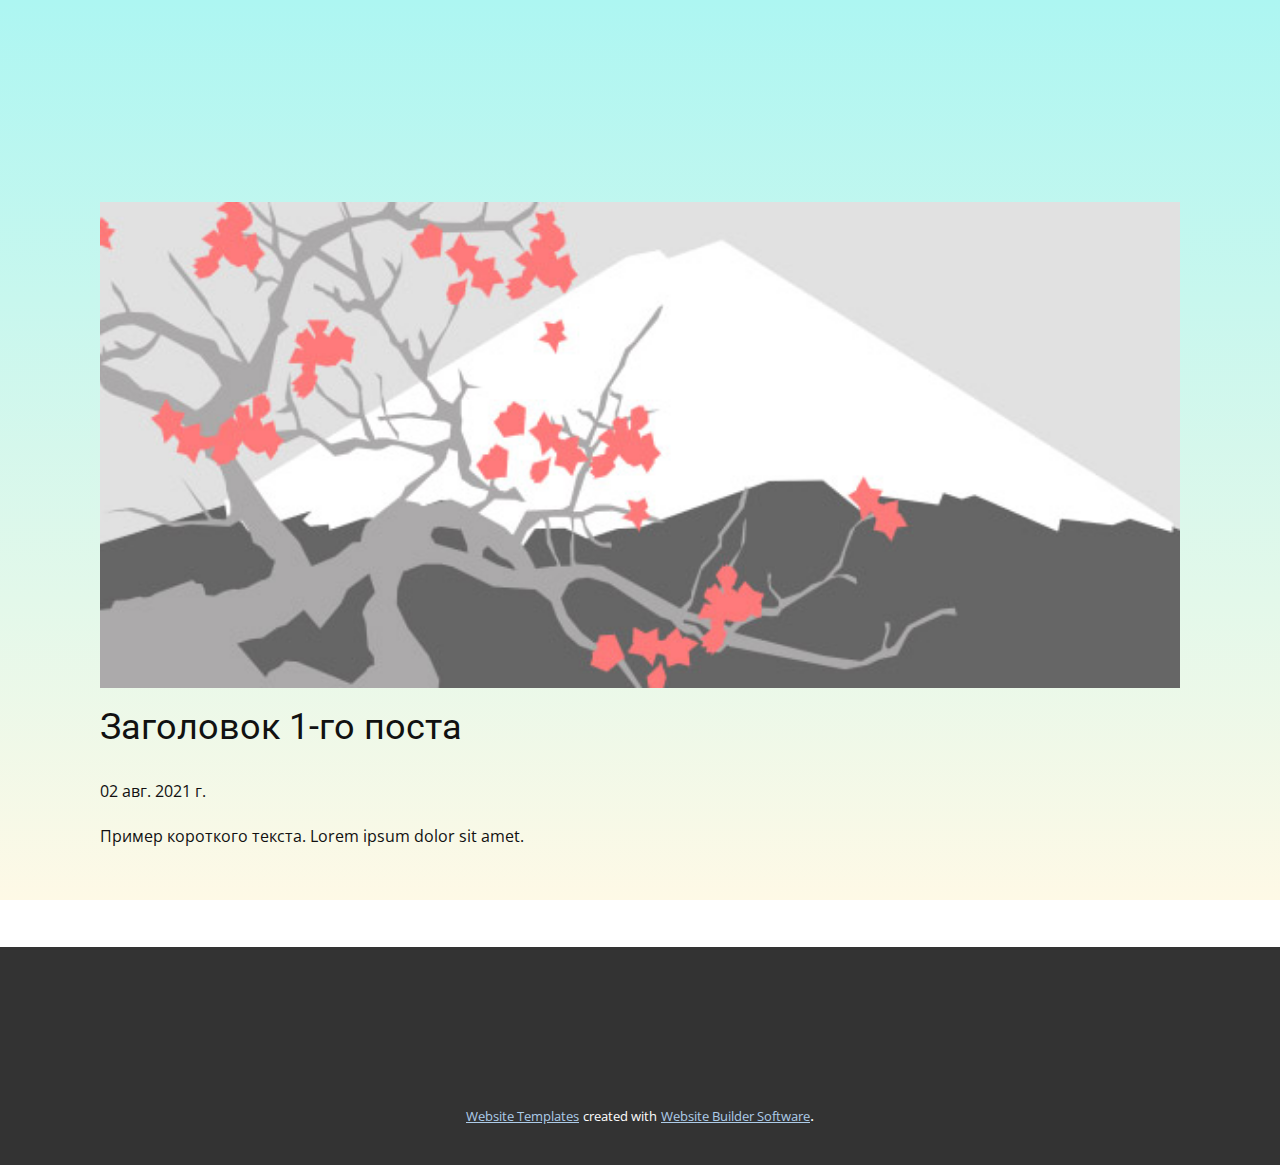
<file: blog/пост.html>
<!doctype html>
<html style="font-size: 16px;"><head>
    <meta name="viewport" content="width=device-width, initial-scale=1.0">
    <meta charset="utf-8">
    <meta name="keywords" content="Заголовок 1-го поста">
    <meta name="description" content="">
    <meta name="page_type" content="np-template-header-footer-from-plugin">
    <title>Заголовок 1-го поста</title>
    <link rel="stylesheet" href="../nicepage.css" media="screen">
<link rel="stylesheet" href="../Post-Template.css" media="screen">
    <script class="u-script" type="text/javascript" src="../jquery.js" defer=""></script>
    <script class="u-script" type="text/javascript" src="../nicepage.js" defer=""></script>
    <meta name="generator" content="Nicepage 3.21.3, nicepage.com">
    <link id="u-theme-google-font" rel="stylesheet" href="https://fonts.googleapis.com/css?family=Roboto:100,100i,300,300i,400,400i,500,500i,700,700i,900,900i|Open+Sans:300,300i,400,400i,600,600i,700,700i,800,800i">
    
    
    <script type="application/ld+json">{
		"@context": "http://schema.org",
		"@type": "Organization",
		"name": ""
}</script>
    <meta name="theme-color" content="#478ac9">
    <meta property="og:title" content="Post Template">
    <meta property="og:type" content="website">
  </head>
  <body class="u-body"><header class="u-clearfix u-header u-header" id="sec-66dd"><div class="u-clearfix u-sheet u-sheet-1"></div></header>
    <section class="u-align-center u-clearfix u-section-1" id="sec-142e">
      <div class="u-clearfix u-sheet u-valign-middle-md u-valign-middle-sm u-valign-middle-xs u-sheet-1"><!--post_details--><!--post_details_options_json--><!--{"source":""}--><!--/post_details_options_json--><!--blog_post-->
        <div class="u-container-style u-expanded-width u-post-details u-post-details-1">
          <div class="u-container-layout u-valign-middle u-container-layout-1"><!--blog_post_image-->
            <img alt="" class="u-blog-control u-expanded-width u-image u-image-default u-image-1" src="[data-uri]"><!--/blog_post_image--><!--blog_post_header-->
            <h2 class="u-blog-control u-text u-text-1">Заголовок 1-го поста</h2><!--/blog_post_header--><!--blog_post_metadata-->
            <div class="u-blog-control u-metadata u-metadata-1"><!--blog_post_metadata_date-->
              <span class="u-meta-date u-meta-icon">02 авг. 2021 г.</span><!--/blog_post_metadata_date--><!--blog_post_metadata_category-->
              <!--/blog_post_metadata_category--><!--blog_post_metadata_comments-->
              <!--/blog_post_metadata_comments-->
            </div><!--/blog_post_metadata--><!--blog_post_content-->
            <div class="u-align-justify u-blog-control u-post-content u-text u-text-2 fr-view">
  Пример короткого текста. Lorem ipsum dolor sit amet.
  </div><!--/blog_post_content-->
          </div>
        </div><!--/blog_post--><!--/post_details-->
      </div>
    </section>
    
    
    <footer class="u-align-center u-clearfix u-footer u-grey-80 u-footer" id="sec-88db"><div class="u-align-left u-clearfix u-sheet u-sheet-1"></div></footer>
    <section class="u-backlink u-clearfix u-grey-80">
      <a class="u-link" href="https://nicepage.com/website-templates" target="_blank">
        <span>Website Templates</span>
      </a>
      <p class="u-text">
        <span>created with</span>
      </p>
      <a class="u-link" href="https://nicepage.com/" target="_blank">
        <span>Website Builder Software</span>
      </a>. 
    </section>
  
</body></html>
</file>
